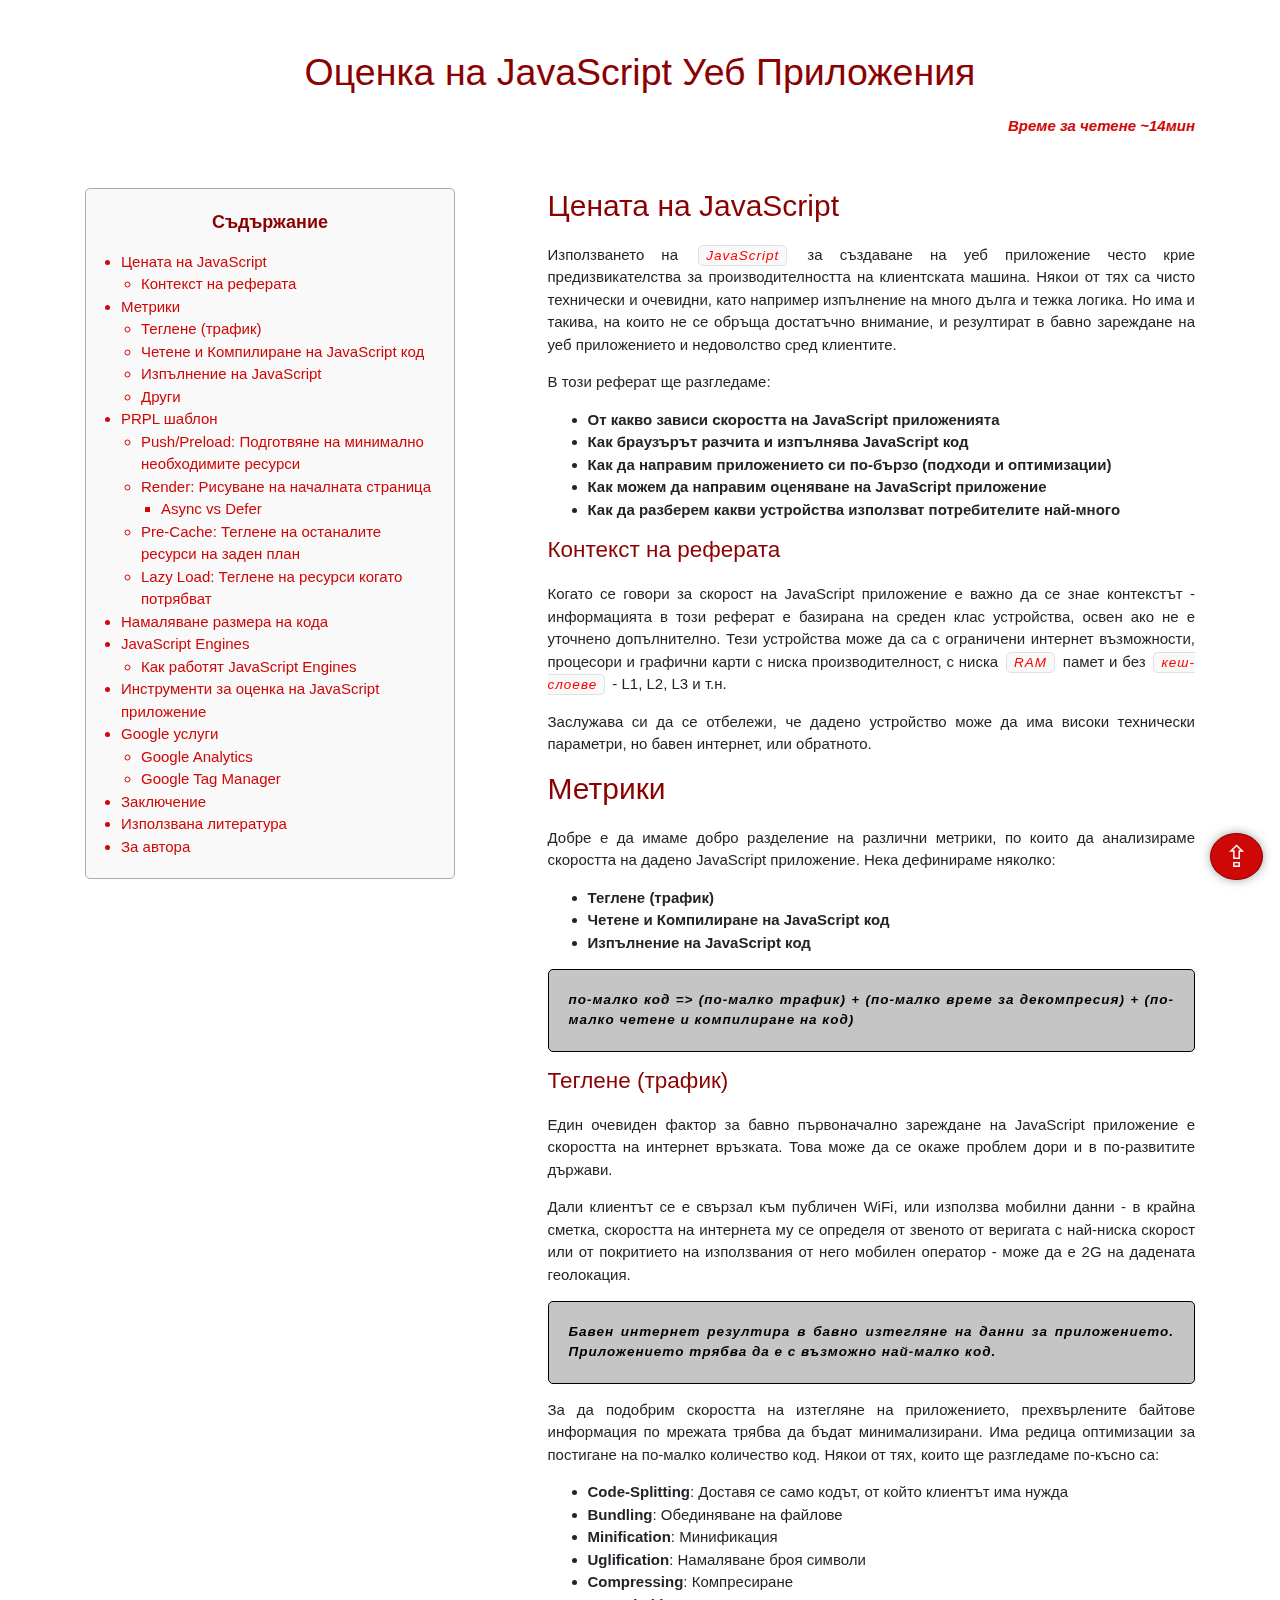
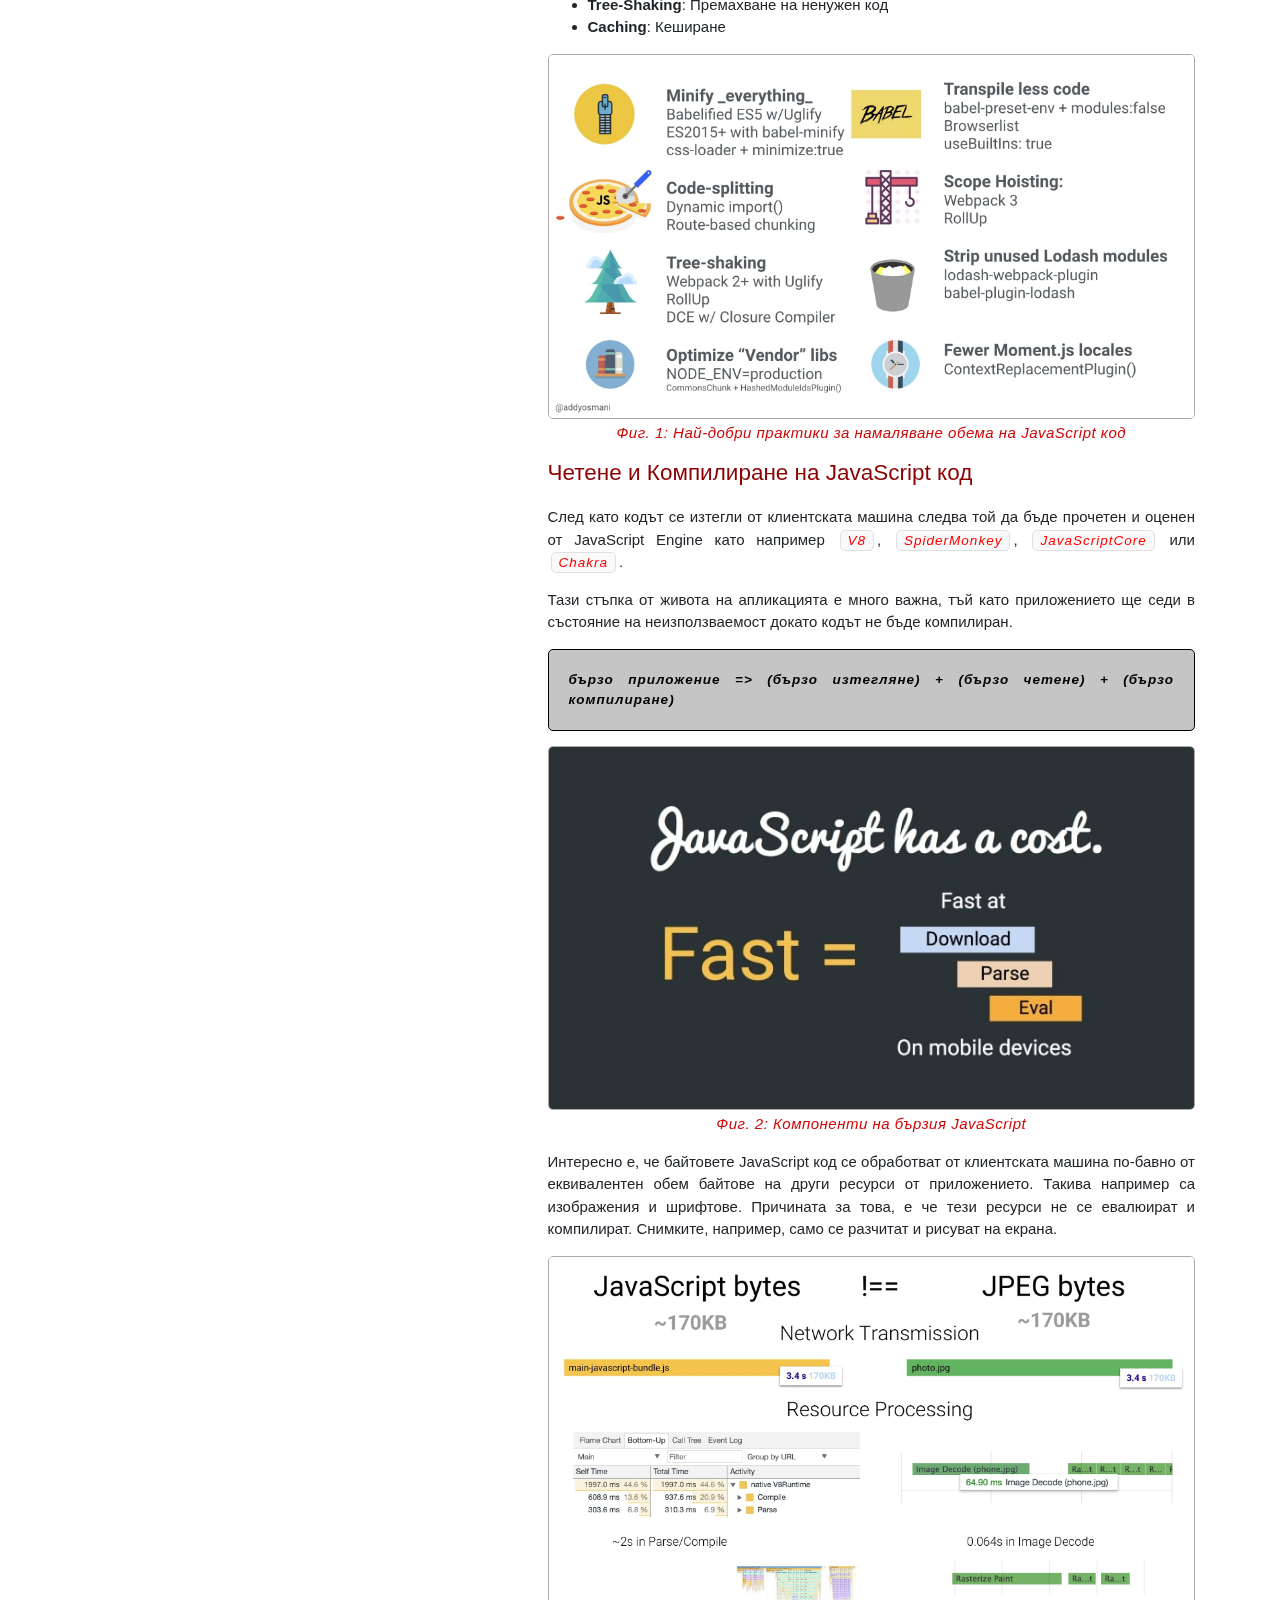
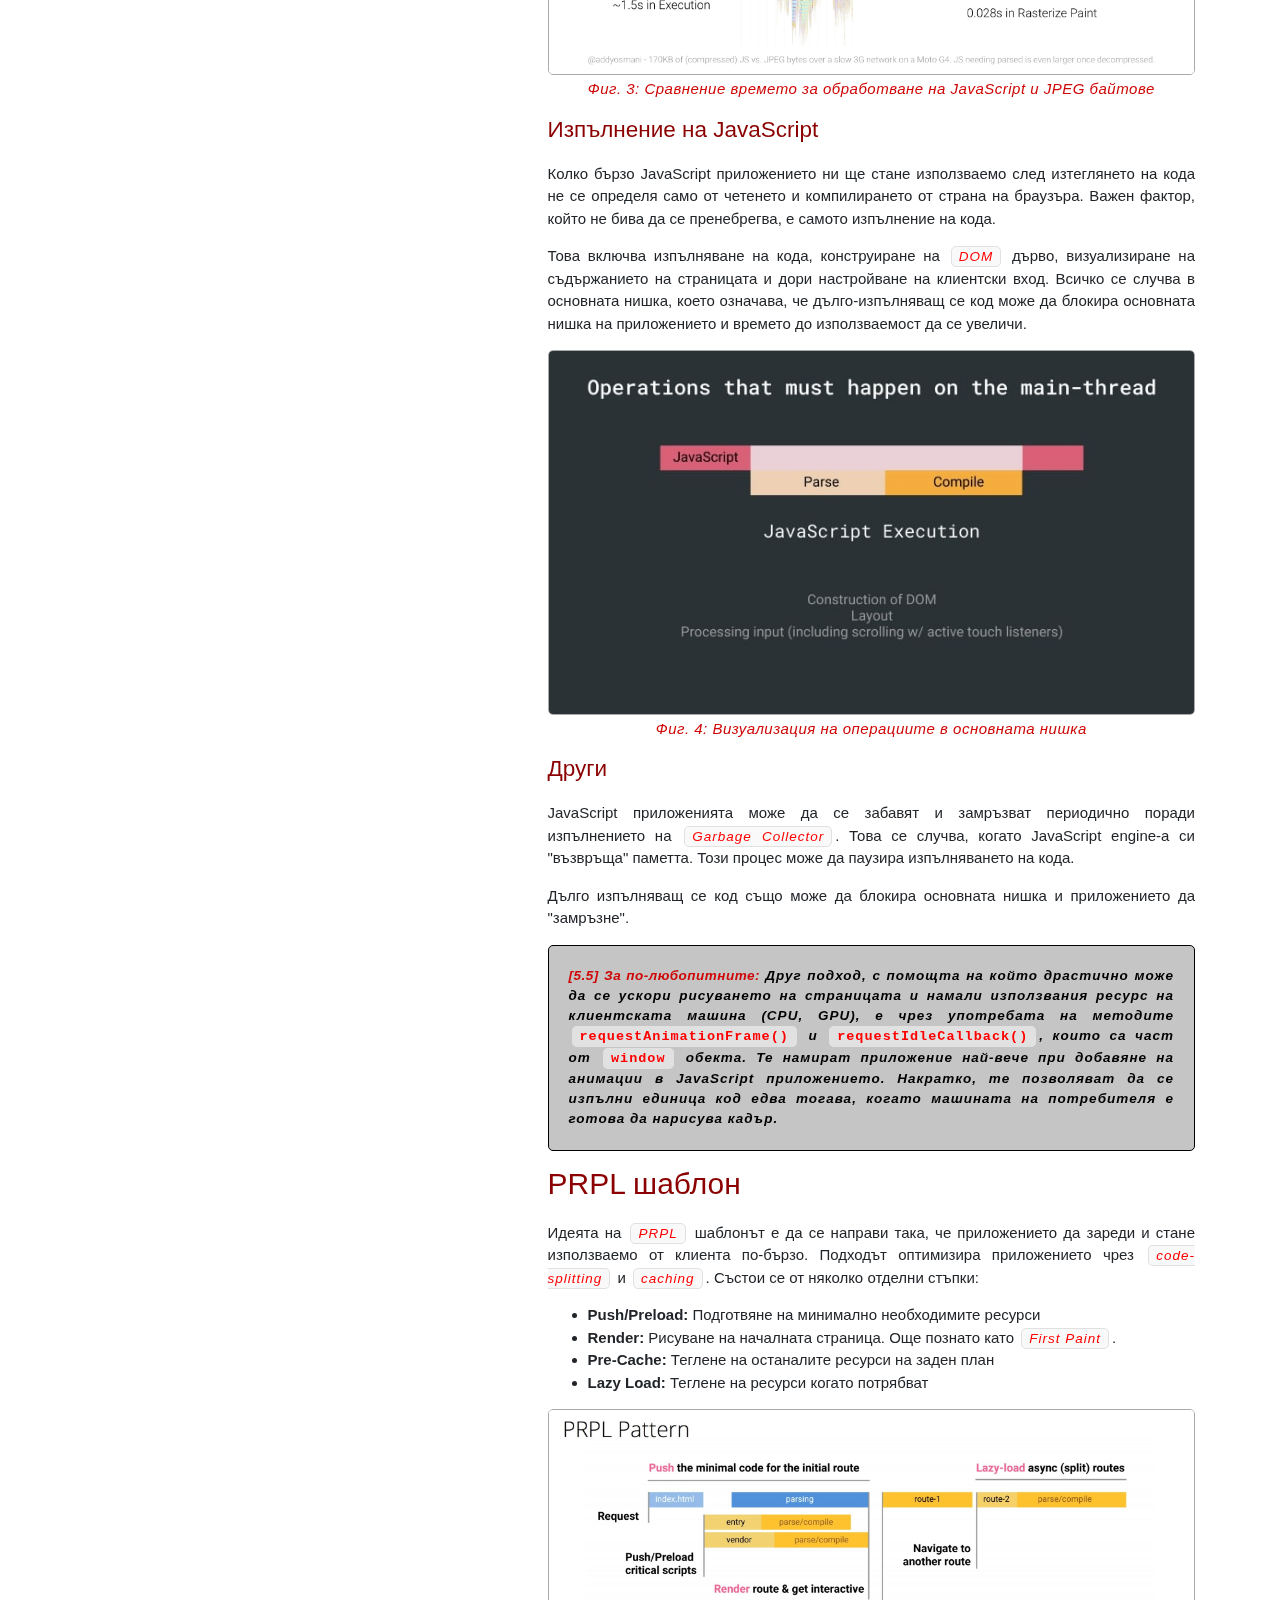
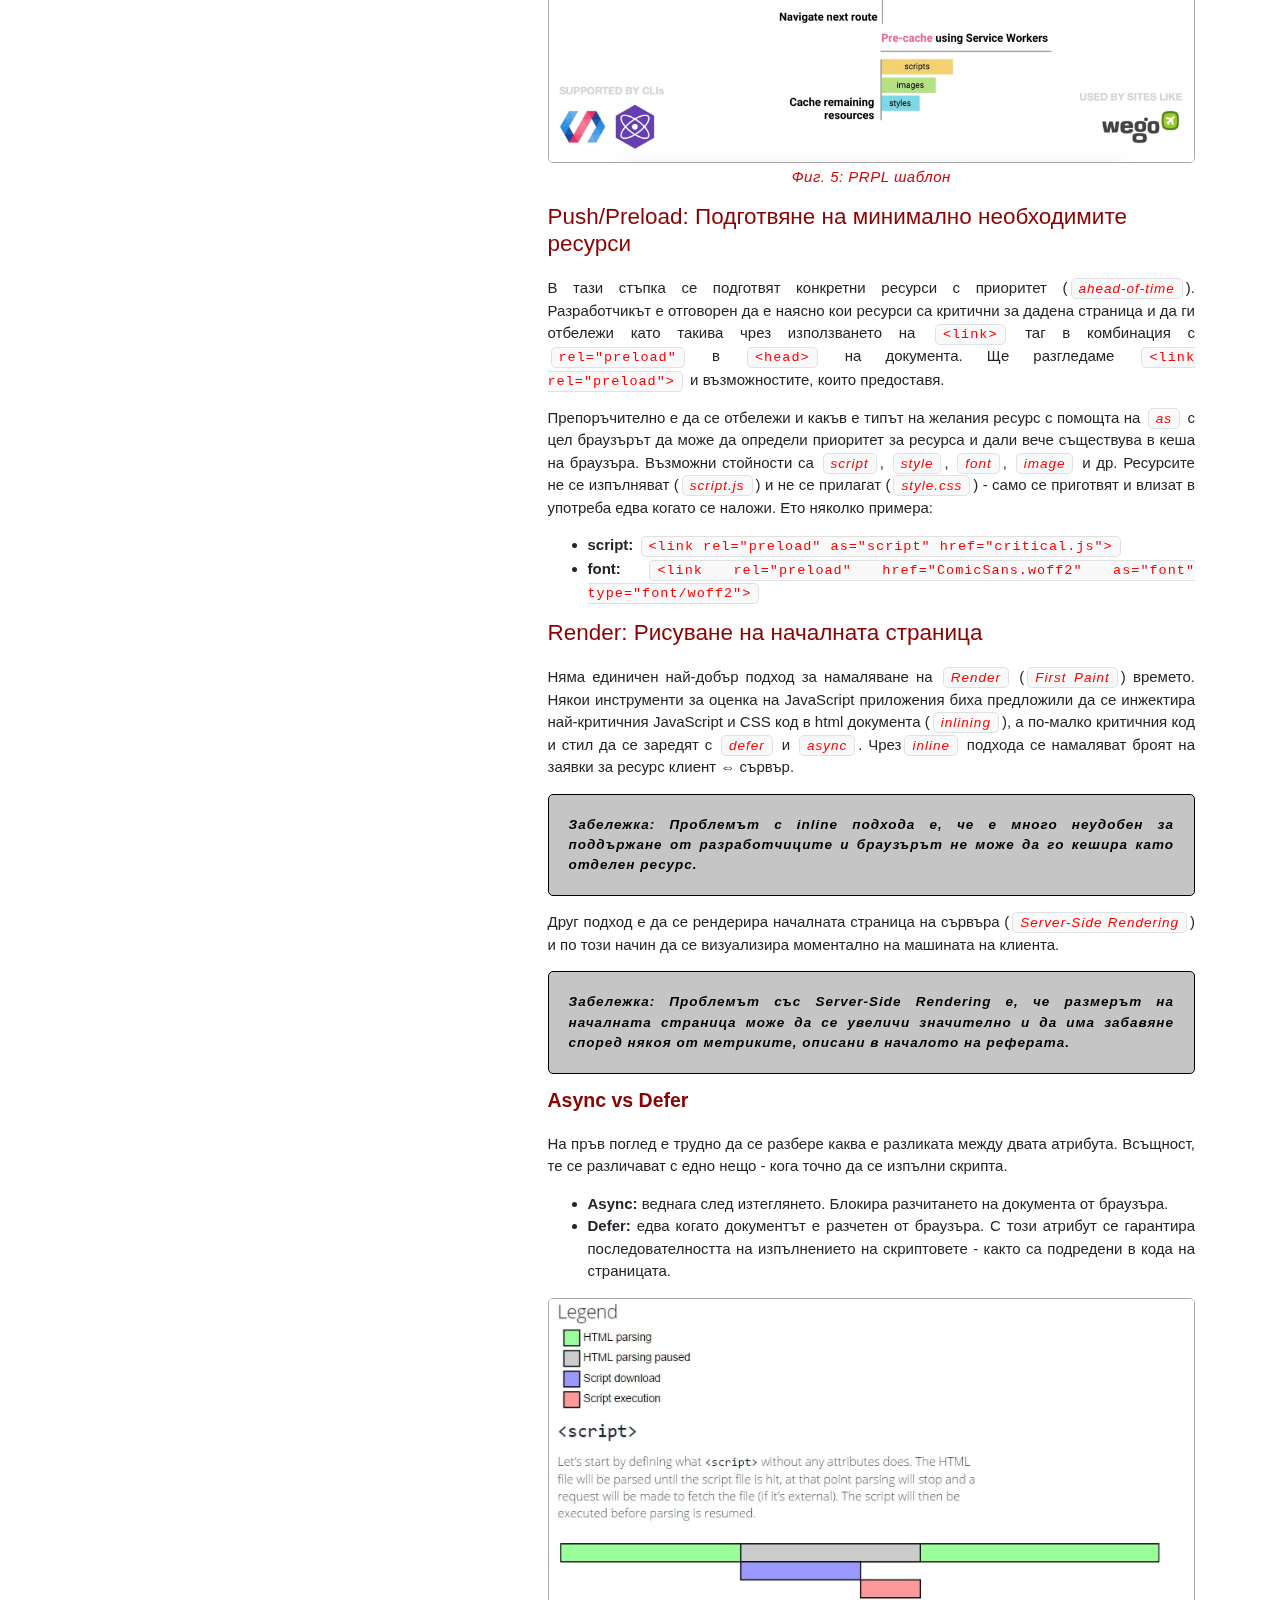
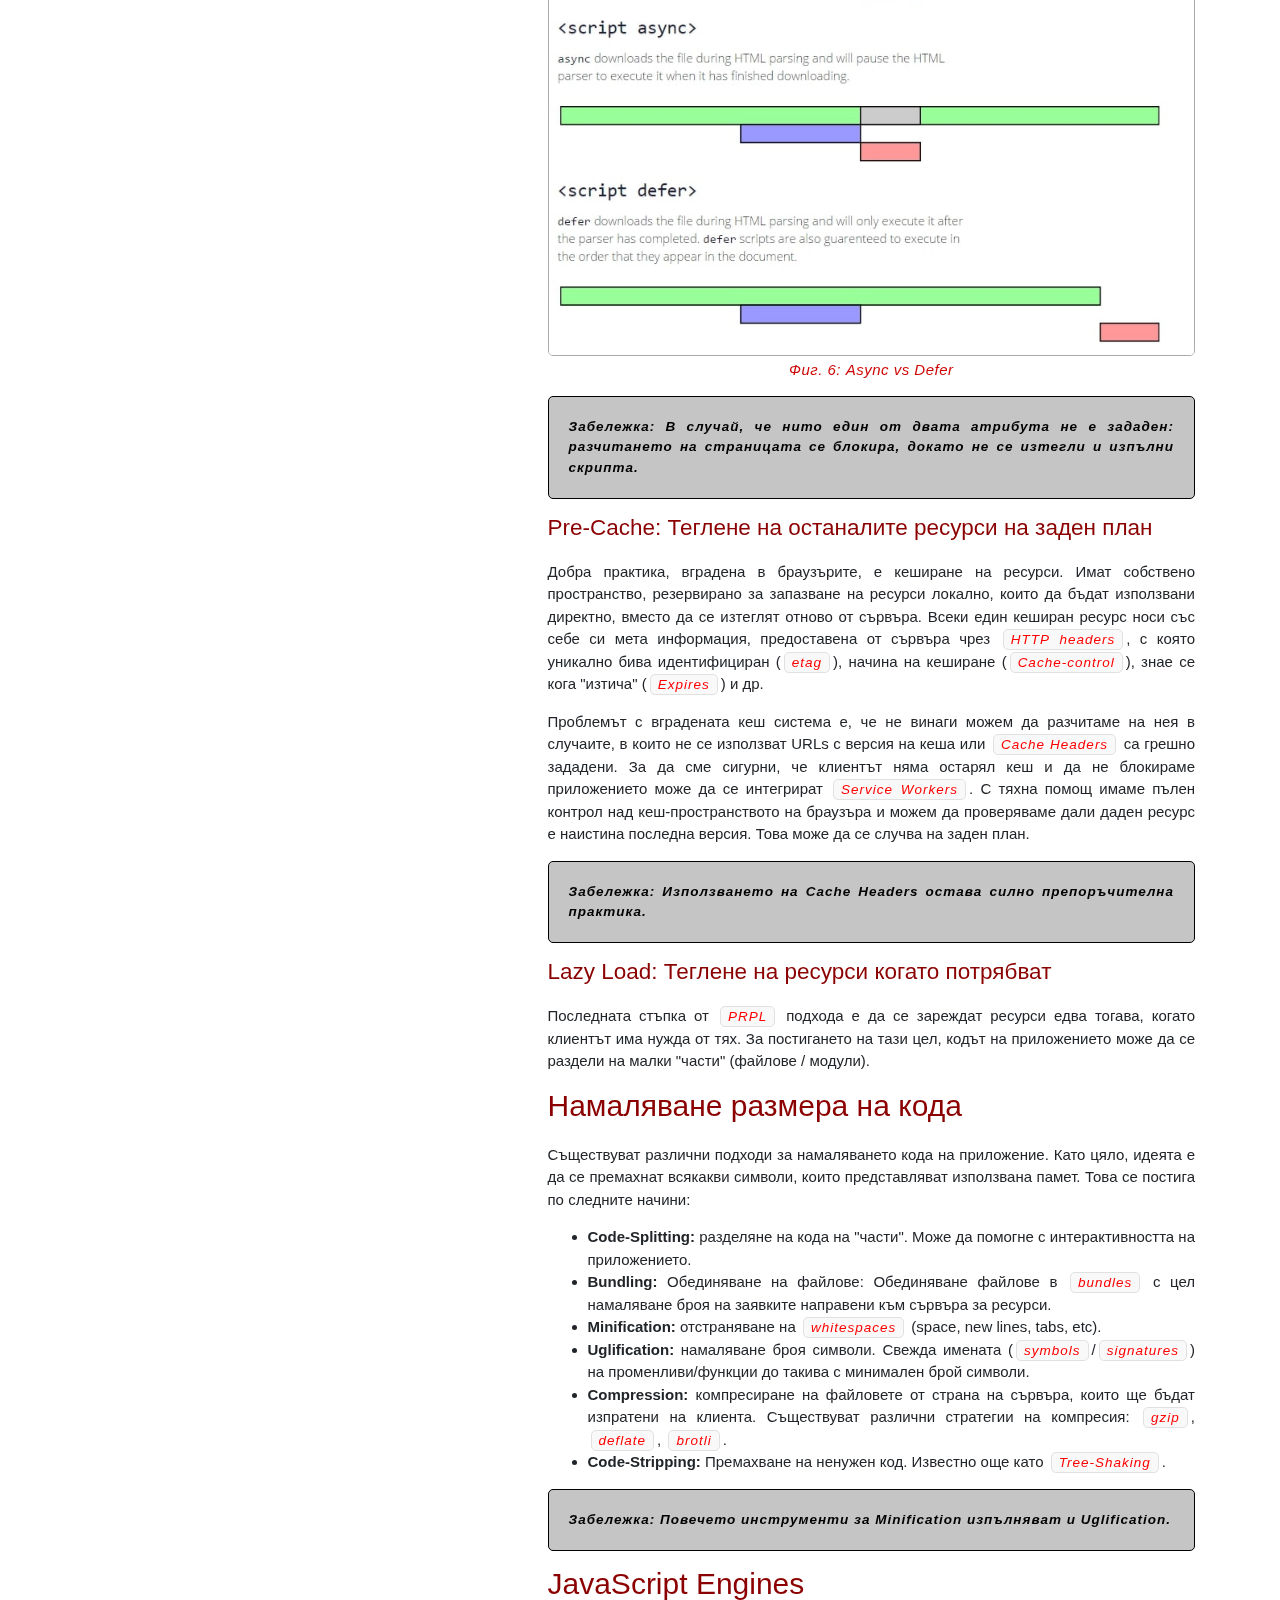
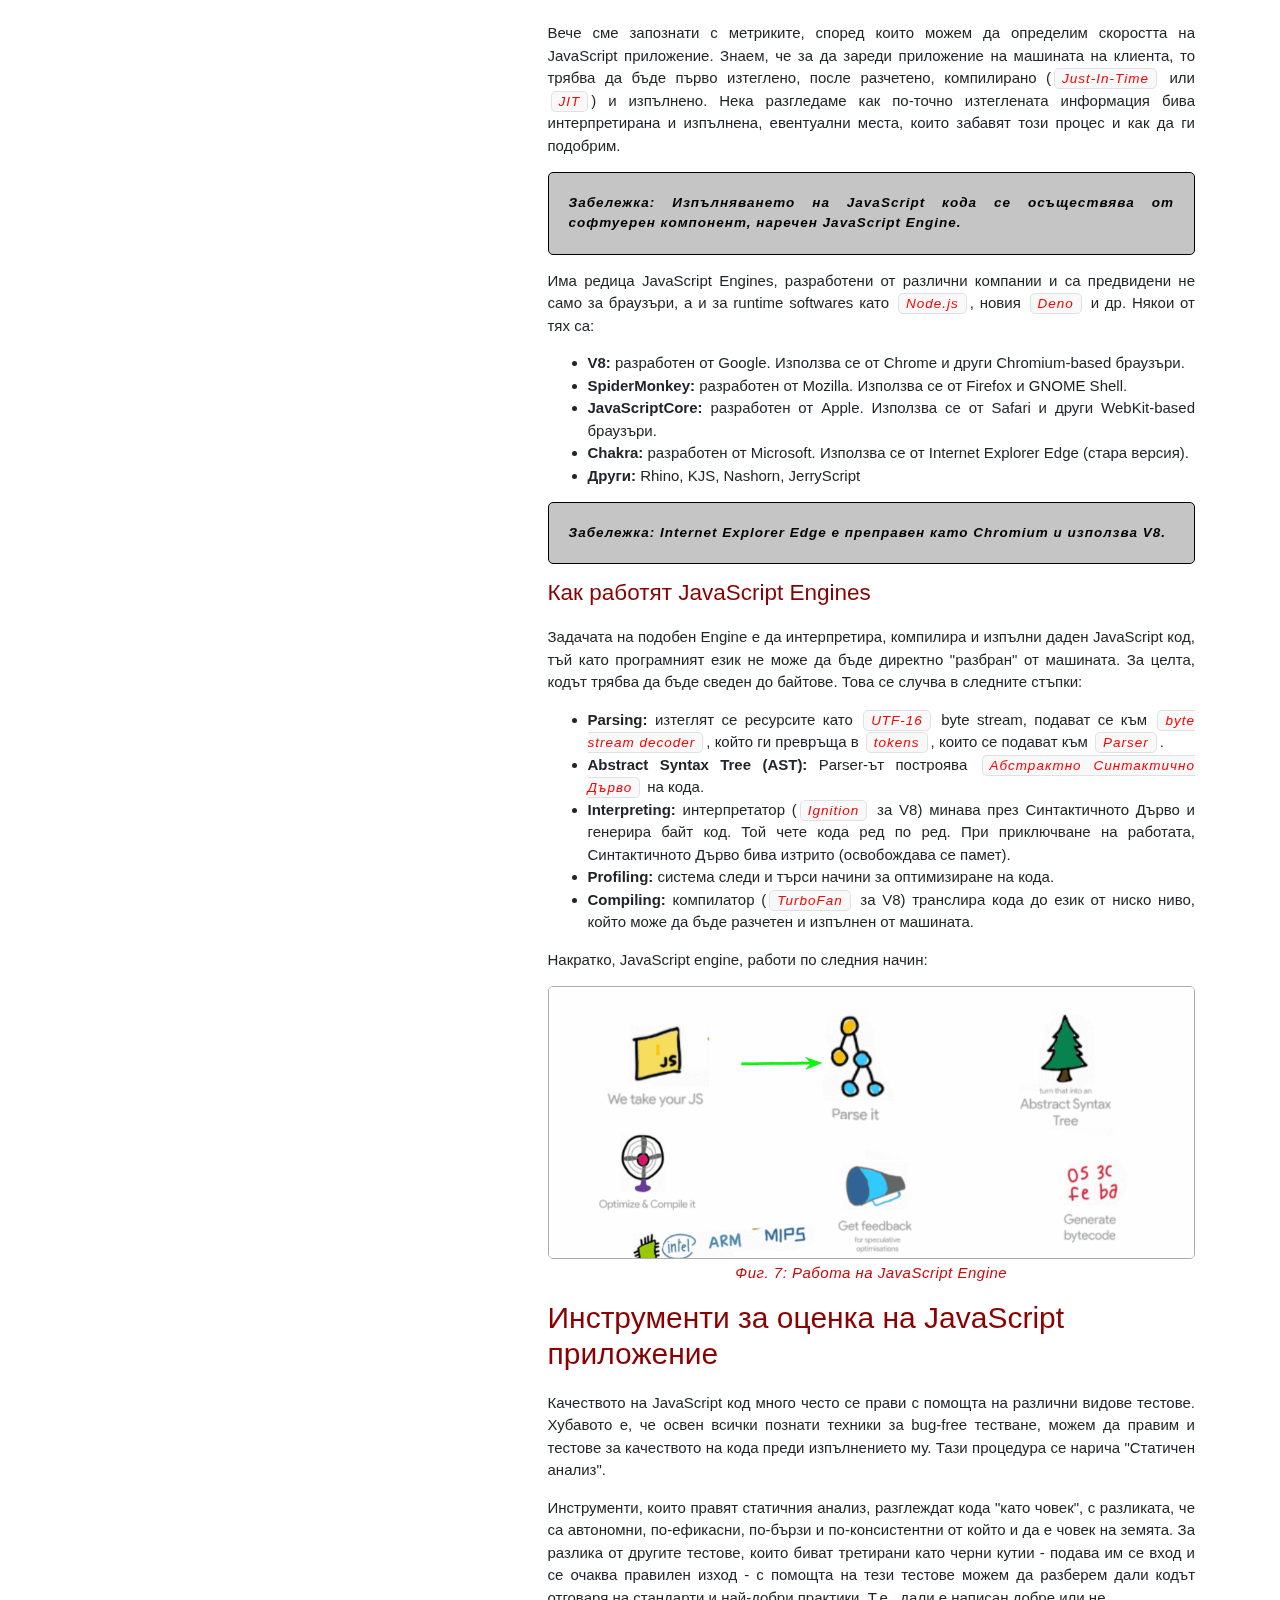
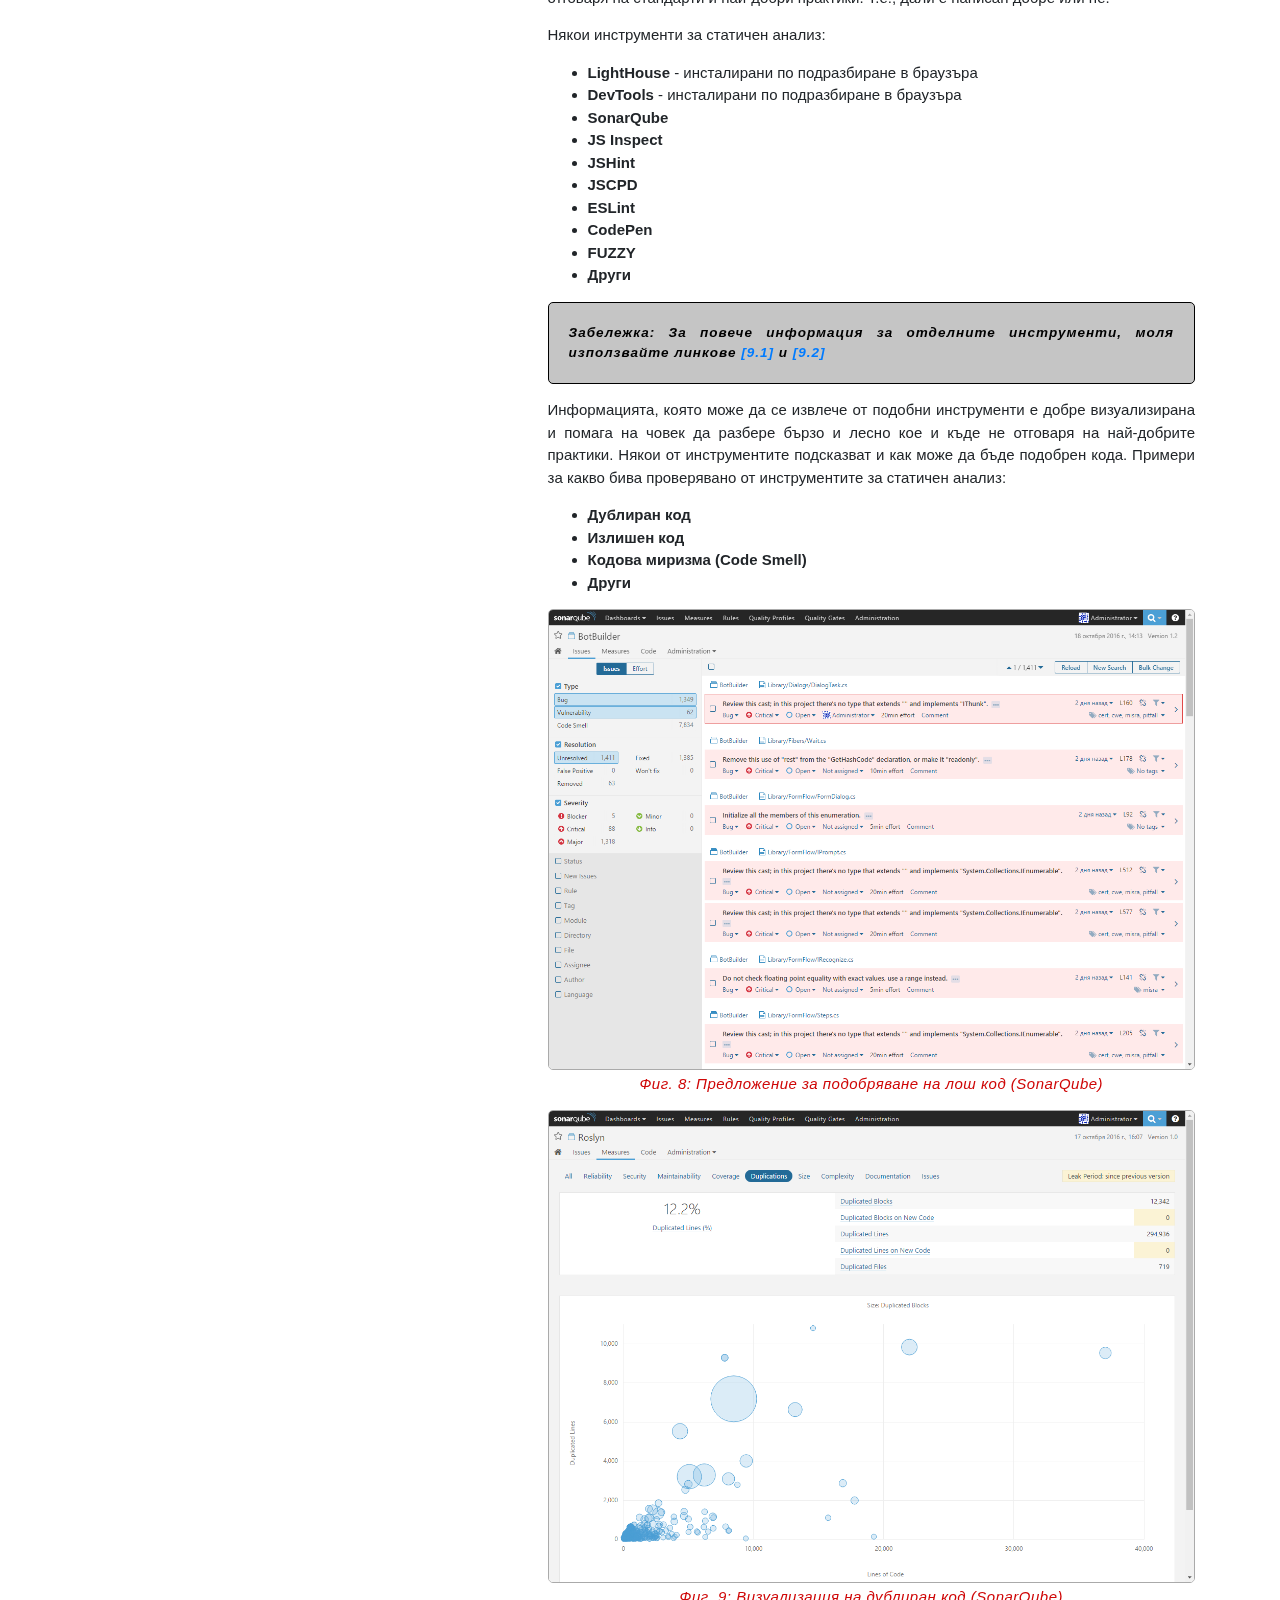
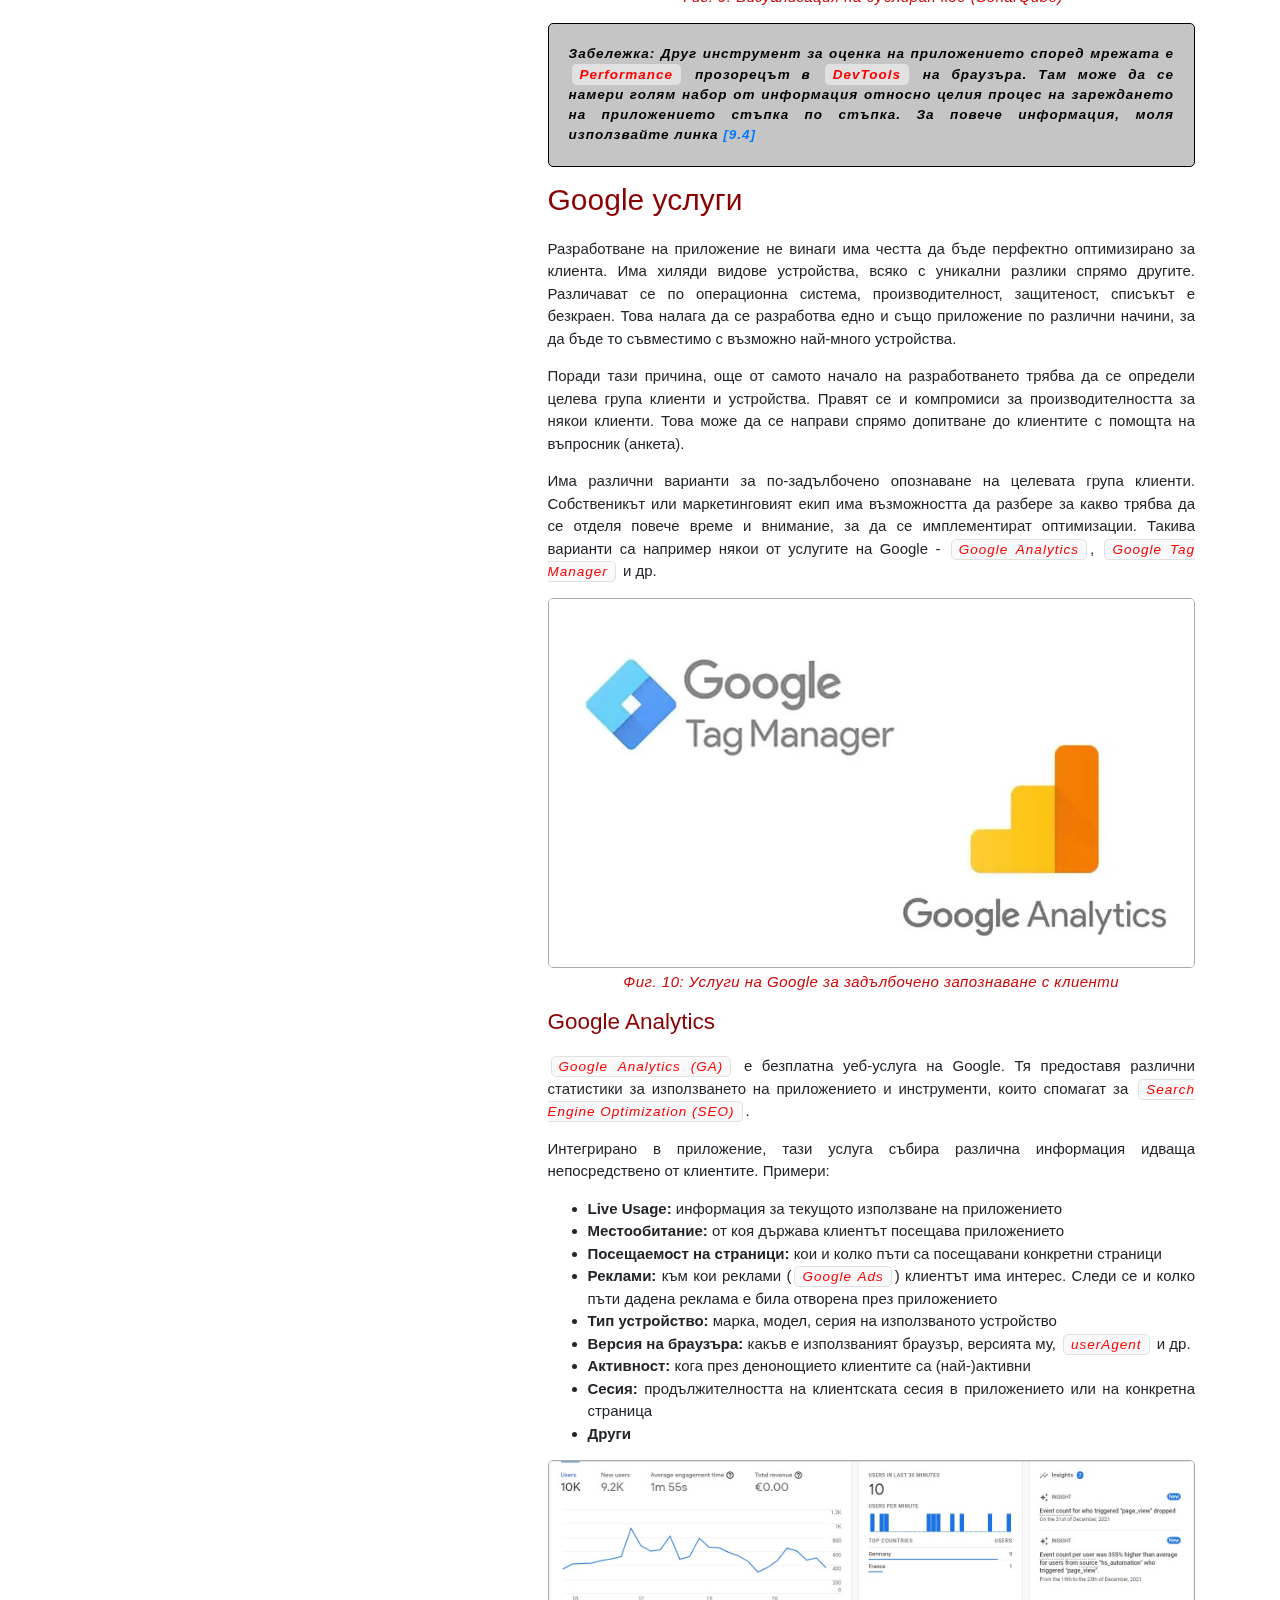
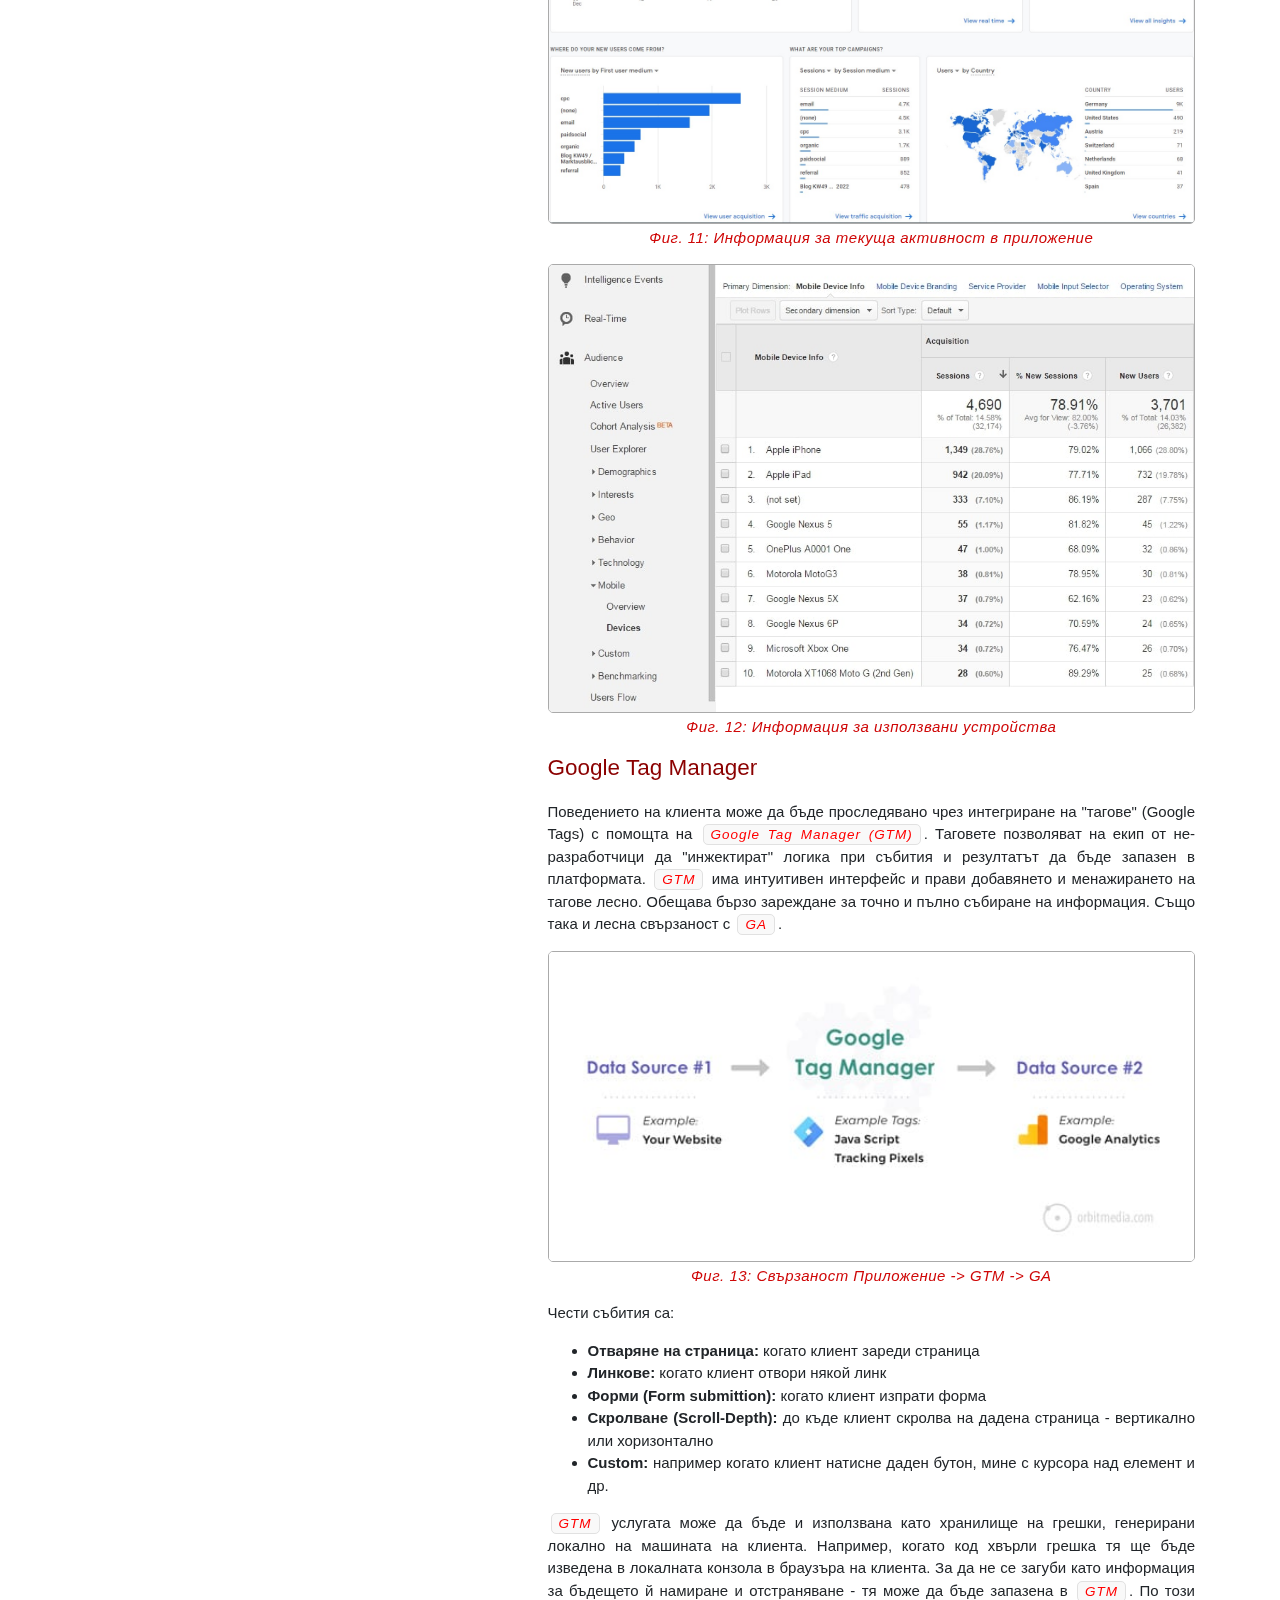
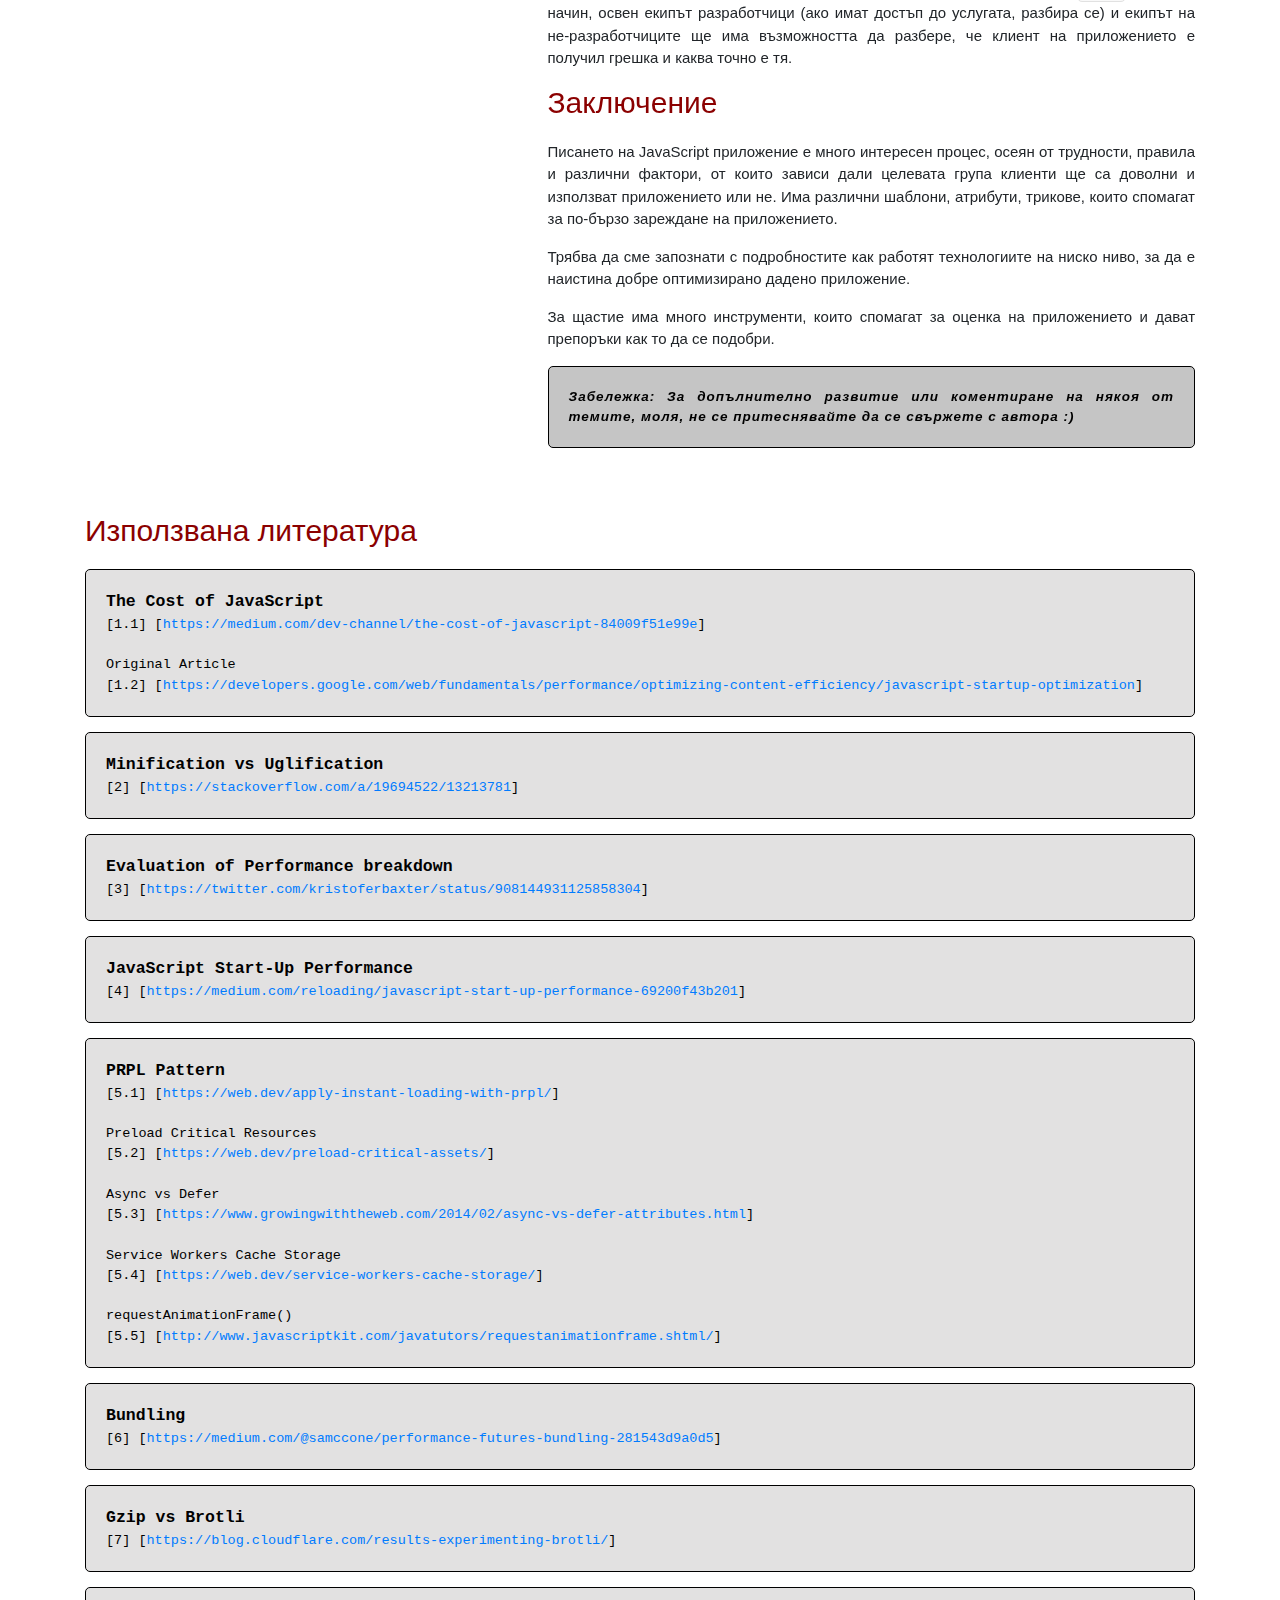
<file: index.html>
<!DOCTYPE html>

<html lang="bg">

<head>
    <title>Оценка на JavaScript</title>

    <meta charset="utf-8">
    <meta name="viewport" content="width=device-width, initial-scale=1">

    <link rel="shortcut icon" href="favicon.ico" type="image/x-icon">

    <link href="css/main.css" rel="stylesheet" />
    <link href="css/bootstrap.min.css" rel="stylesheet" />
</head>

<body>
    <div class="container clearfix">
        <header id="top" class="clearfix">
            <h1 class="center-text">Оценка на JavaScript Уеб Приложения</h1>

            <span id="average-reading-time">
                Време за четене ~14мин
            </span>
        </header>

        <div class="row">
            <aside class="table-of-contents col-lg-4 col-md-5 col-12">
                <p class="title">Съдържание</p>

                <ul class="list">
                    <li>
                        <a href="#cost-of-javascript">Цената на JavaScript</a>

                        <ul>
                            <li><a href="#document-context">Контекст на реферата</a></li>
                        </ul>
                    </li>
                    <li>
                        <a href="#javascript-metrics">Метрики</a>

                        <ul>
                            <li><a href="#download-traffic">Теглене (трафик)</a></li>
                            <li><a href="#parse-eval">Четене и Компилиране на JavaScript код</a></li>
                            <li><a href="#runtime-performance">Изпълнение на JavaScript</a></li>
                            <li><a href="#cost-of-javascript-other">Други</a></li>
                        </ul>
                    </li>
                    <li>
                        <a href="#prpl-pattern">PRPL шаблон</a>

                        <ul>
                            <li><a href="#push-preload">Push/Preload: Подготвяне на минимално необходимите ресурси</a>
                            </li>
                            <li>
                                <a href="#first-paint">Render: Рисуване на началната страница</a>

                                <ul>
                                    <li><a href="#async-vs-defer">Async vs Defer</a></li>
                                </ul>
                            </li>
                            <li><a href="#pre-cache">Pre-Cache: Теглене на останалите ресурси на заден план</a></li>
                            <li><a href="#lazy-load">Lazy Load: Теглене на ресурси когато потрябват</a></li>
                        </ul>
                    </li>
                    <li><a href="#optimizations">Намаляване размера на кода</a></li>
                    <li>
                        <a href="#javascript-engines">JavaScript Engines</a>

                        <ul>
                            <li><a href="#javascript-engine-work">Как работят JavaScript Engines</a></li>
                        </ul>
                    </li>
                    <li><a href="#tools-for-speed-test">Инструменти за оценка на JavaScript приложение</a></li>
                    <li>
                        <a href="#google-services">Google услуги</a>

                        <ul>
                            <li><a href="#google-analytics">Google Analytics</a></li>
                            <li><a href="#google-tag-manager">Google Tag Manager</a></li>

                        </ul>
                    </li>
                    <li><a href="#conclusion">Заключение</a></li>
                    <li><a href="#references">Използвана литература</a></li>
                    <li><a href="#author-data">За автора</a></li>
                </ul>
            </aside>

            <div class="main offset-md-1 col-lg-7 col-md-6 col-12">
                <article id="cost-of-javascript">
                    <section class="introduction">
                        <h2>Цената на JavaScript</h2>

                        <p>
                            Използването на <span class="emphasized">JavaScript</span> за създаване на уеб приложение
                            често крие предизвикателства
                            за производителността на клиентската машина. Някои от тях са чисто технически и очевидни,
                            като например изпълнение на много дълга и тежка логика. Но има и такива, на които не
                            се обръща достатъчно внимание, и резултират в бавно зареждане на уеб приложението и
                            недоволство сред клиентите.
                        </p>

                        <p>
                            В този реферат ще разгледаме:
                        </p>

                        <ul>
                            <li>
                                <span class="bold">
                                    От какво зависи скоростта на JavaScript приложенията
                                </span>
                            </li>
                            <li>
                                <span class="bold">
                                    Как браузърът разчита и изпълнява JavaScript код
                                </span>
                            </li>
                            <li>
                                <span class="bold">
                                    Как да направим приложението си по-бързо (подходи и оптимизации)
                                </span>
                            </li>
                            <li>
                                <span class="bold">
                                    Как можем да направим оценяване на JavaScript приложение
                                </span>
                            </li>
                            <li>
                                <span class="bold">
                                    Как да разберем какви устройства използват потребителите най-много
                                </span>
                            </li>
                        </ul>
                    </section>

                    <section id="document-context" class="content">
                        <h3>Контекст на реферата</h3>

                        <p>
                            Когато се говори за скорост на JavaScript приложение е важно да се знае контекстът -
                            информацията в този реферат е базирана на среден клас устройства, освен ако не е уточнено
                            допълнително. Тези устройства може да са с ограничени интернет възможности, процесори
                            и графични карти с ниска производителност, с ниска <span class="emphasized">RAM</span> памет
                            и без <span class="emphasized">кеш-слоеве</span> - L1, L2, L3 и т.н.
                        </p>

                        <p>
                            Заслужава си да се отбележи, че дадено устройство може да има високи технически параметри,
                            но бавен интернет, или обратното.
                        </p>
                    </section>
                </article>

                <article id="javascript-metrics">
                    <section class="introduction">
                        <h2>Метрики</h2>

                        <p>
                            Добре е да имаме добро разделение на различни метрики, по които да анализираме
                            скоростта на дадено JavaScript приложение. Нека дефинираме няколко:
                        </p>

                        <ul>
                            <li>
                                <span class="bold">
                                    Теглене (трафик)
                                </span>
                            </li>
                            <li>
                                <span class="bold">
                                    Четене и Компилиране на JavaScript код
                                </span>
                            </li>
                            <li>
                                <span class="bold">
                                    Изпълнение на JavaScript код
                                </span>
                            </li>
                        </ul>

                        <p class="info box">
                            по-малко код => (по-малко трафик) + (по-малко време за декомпресия) +
                            (по-малко четене и компилиране на код)
                        </p>
                    </section>

                    <section id="download-traffic" class="content">
                        <h3>Теглене (трафик)</h3>

                        <p>
                            Един очевиден фактор за бавно първоначално зареждане на JavaScript приложение
                            е скоростта на интернет връзката. Това може да се окаже проблем дори и в по-развитите
                            държави.
                        </p>

                        <p>
                            Дали клиентът се е свързал към публичен WiFi, или използва мобилни данни - в крайна сметка,
                            скоростта на интернета му се определя от звеното от веригата с най-ниска скорост или от
                            покритието на използвания от него мобилен оператор - може да е 2G на дадената геолокация.
                        </p>

                        <p class="info box">
                            Бавен интернет резултира в бавно изтегляне на данни за приложението.
                            Приложението трябва да е с възможно най-малко код.
                        </p>

                        <p>
                            За да подобрим скоростта на изтегляне на приложението, прехвърлените байтове
                            информация по мрежата трябва да бъдат минимализирани. Има редица оптимизации
                            за постигане на по-малко количество код. Някои от тях, които ще разгледаме по-късно са:
                        </p>

                        <ul>
                            <li>
                                <span>
                                    <b>Code-Splitting</b>: Доставя се само кодът, от който клиентът има нужда
                                </span>
                            </li>
                            <li>
                                <span>
                                    <b>Bundling</b>: Обединяване на файлове
                                </span>
                            </li>
                            <li>
                                <span>
                                    <b>Minification</b>: Минификация
                                </span>
                            </li>
                            <li>
                                <span>
                                    <b>Uglification</b>: Намаляване броя символи
                                </span>
                            </li>
                            <li>
                                <span>
                                    <b>Compressing</b>: Компресиране
                                </span>
                            </li>
                            <li>
                                <span>
                                    <b>Tree-Shaking</b>: Премахване на ненужен код
                                </span>
                            </li>
                            <li>
                                <span>
                                    <b>Caching</b>: Кеширане
                                </span>
                            </li>
                        </ul>

                        <figure>
                            <img src="images/optimizations.jpg" alt="Optimizations" title="The Cost of JavaScript">
                            <figcaption>
                                <a class="elegant"
                                    href="https://medium.com/dev-channel/the-cost-of-javascript-84009f51e99e"
                                    target="_blank">
                                    Фиг. 1: Най-добри практики за намаляване обема на JavaScript код
                                </a>
                            </figcaption>
                        </figure>
                    </section>

                    <section id="parse-eval" class="content">
                        <h3>Четене и Компилиране на JavaScript код</h3>

                        <p>
                            След като кодът се изтегли от клиентската машина следва той да бъде прочетен и оценен от
                            JavaScript Engine като например <span class="emphasized">V8</span>,
                            <span class="emphasized">SpiderMonkey</span>, <span class="emphasized">JavaScriptCore</span>
                            или <span class="emphasized">Chakra</span>.
                        </p>

                        <p>
                            Тази стъпка от живота на апликацията е много важна, тъй като приложението ще седи в
                            състояние на неизползваемост докато кодът не бъде компилиран.
                        </p>

                        <p class="info box">
                            бързо приложение => (бързо изтегляне) + (бързо четене) + (бързо компилиране)
                        </p>

                        <figure>
                            <img src="images/fast-javascript.jpg" alt="Fast JS" title="Fast JavaScript">
                            <figcaption>
                                <a class="elegant"
                                    href="https://medium.com/dev-channel/the-cost-of-javascript-84009f51e99e"
                                    target="_blank">
                                    Фиг. 2: Компоненти на бързия JavaScript
                                </a>
                            </figcaption>
                        </figure>

                        <p>
                            Интересно е, че байтовете JavaScript код се обработват от клиентската машина
                            по-бавно от еквивалентен обем байтове на други ресурси от приложението. Такива например са
                            изображения и шрифтове. Причината за това, е че тези ресурси не се евалюират и компилират.
                            Снимките, например, само се разчитат и рисуват на екрана.
                        </p>

                        <figure>
                            <img src="images/js-jpeg-bytes.jpg" alt="JS vs JPEG Bytes" title="JS vs JPEG bytes">
                            <figcaption>
                                <a class="elegant"
                                    href="https://medium.com/dev-channel/the-cost-of-javascript-84009f51e99e"
                                    target="_blank">
                                    Фиг. 3: Сравнение времето за обработване на JavaScript и JPEG байтове
                                </a>
                            </figcaption>
                        </figure>
                    </section>

                    <section id="runtime-performance" class="content">
                        <h3>Изпълнение на JavaScript</h3>

                        <p>
                            Колко бързо JavaScript приложението ни ще стане използваемо след изтеглянето на кода не се
                            определя само от четенето и компилирането от страна на браузъра. Важен фактор,
                            който не бива да се пренебрегва, е самото изпълнение на кода.
                        </p>

                        <p>
                            Това включва изпълняване на кода, конструиране на <span class="emphasized">DOM</span>
                            дърво, визуализиране на съдържанието на страницата и дори настройване на клиентски вход.
                            Всичко се случва в основната нишка, което означава, че дълго-изпълняващ се код може да
                            блокира основната нишка на приложението и времето до използваемост да се увеличи.
                        </p>

                        <figure>
                            <img src="images/operations-main-thread.jpg" alt="Operations on main thread"
                                title="Main Thread Work">
                            <figcaption>
                                <a class="elegant"
                                    href="https://medium.com/dev-channel/the-cost-of-javascript-84009f51e99e"
                                    target="_blank">
                                    Фиг. 4: Визуализация на операциите в основната нишка
                                </a>
                            </figcaption>
                        </figure>
                    </section>

                    <section id="cost-of-javascript-other" class="content">
                        <h3>Други</h3>

                        <p>
                            JavaScript приложенията може да се забавят и замръзват периодично поради изпълнението на
                            <span class="emphasized">Garbage Collector</span>. Това се случва, когато JavaScript
                            engine-a си "възвръща" паметта. Този процес може да паузира изпълняването на кода.
                        </p>

                        <p>
                            Дълго изпълняващ се код също може да блокира основната нишка и приложението да "замръзне".
                        </p>

                        <p class="info box">
                            <a class="elegant" title="Animations"
                                href="http://www.javascriptkit.com/javatutors/requestanimationframe.shtml/">
                                <b>[5.5] За по-любопитните:</b>
                            </a> Друг подход, с помощта на който драстично може да се ускори
                            рисуването на страницата и намали използвания ресурс на клиентската машина (CPU, GPU), е
                            чрез употребата на методите
                            <a href="https://developer.mozilla.org/en-US/docs/Web/API/window/requestAnimationFrame">
                                <span class="emphasized code">requestAnimationFrame()</span></a> и
                            <a href="https://developer.mozilla.org/en-US/docs/Web/API/Window/requestIdleCallback">
                                <span class="emphasized code">requestIdleCallback()</span></a>, които са част от
                            <span class="emphasized code">window</span> обекта. Те намират приложение най-вече при
                            добавяне на анимации в JavaScript приложението. Накратко, те позволяват да се изпълни
                            единица код едва тогава, когато машината на потребителя <b>е готова</b> да нарисува кадър.
                        </p>
                    </section>
                </article>

                <article id="prpl-pattern">
                    <section class="introduction">
                        <h2>PRPL шаблон</h2>

                        <p>
                            Идеята на <span class="emphasized">PRPL</span> шаблонът е да се направи така, че
                            приложението да зареди и стане използваемо от клиента по-бързо. Подходът оптимизира
                            приложението чрез <span class="emphasized">code-splitting</span> и
                            <span class="emphasized">caching</span>. Състои се от няколко отделни стъпки:
                        </p>

                        <ul>
                            <li>
                                <span>
                                    <b>Push/Preload:</b> Подготвяне на минимално необходимите ресурси
                                </span>
                            </li>
                            <li>
                                <span>
                                    <b>Render:</b> Рисуване на началната страница. Още познато като <span
                                        class="emphasized">First Paint</span>.
                                </span>
                            </li>
                            <li>
                                <span>
                                    <b>Pre-Cache:</b> Теглене на останалите ресурси на заден план
                                </span>
                            </li>
                            <li>
                                <span>
                                    <b>Lazy Load:</b> Теглене на ресурси когато потрябват
                                </span>
                            </li>
                        </ul>

                        <figure>
                            <img src="images/prpl-pattern.jpg" alt="PRPL Pattern" title="PRPL Pattern">
                            <figcaption>
                                <a class="elegant"
                                    href="https://developers.google.com/web/fundamentals/performance/optimizing-content-efficiency/javascript-startup-optimization#prpl"
                                    target="_blank">
                                    Фиг. 5: PRPL шаблон
                                </a>
                            </figcaption>
                        </figure>
                    </section>

                    <section id="push-preload" class="content">
                        <h3>Push/Preload: Подготвяне на минимално необходимите ресурси</h3>

                        <p>
                            В тази стъпка се подготвят конкретни ресурси с приоритет
                            (<span class="emphasized">ahead-of-time</span>). Разработчикът е отговорен
                            да е наясно кои ресурси са критични за дадена страница и да ги отбележи като такива чрез
                            използването на <span class="emphasized code">&lt;link&gt;</span> таг в комбинация с
                            <span class="emphasized code">rel="preload"</span> в
                            <span class="emphasized code">&lt;head&gt;</span> на документа. Ще разгледаме
                            <span class="emphasized code">&lt;link rel="preload"&gt;</span> и възможностите, които
                            предоставя.
                        </p>

                        <p>
                            Препоръчително е да се отбележи и какъв е типът на желания ресурс с помощта на
                            <span class="emphasized">as</span> с цел браузърът да може да определи приоритет
                            за ресурса и дали вече съществува в кеша на браузъра. Възможни стойности са
                            <span class="emphasized">script</span>, <span class="emphasized">style</span>,
                            <span class="emphasized">font</span>, <span class="emphasized">image</span> и др.
                            Ресурсите не се изпълняват (<span class="emphasized">script.js</span>) и не се прилагат
                            (<span class="emphasized">style.css</span>) - само се приготвят и влизат в употреба едва
                            когато се наложи. Ето няколко примера:
                        </p>

                        <ul>
                            <li>
                                <span>
                                    <b>script:</b> <span class="emphasized code">&lt;link rel="preload" as="script"
                                        href="critical.js"&gt;</span>
                                </span>
                            </li>
                            <li>
                                <span>
                                    <b>font:</b> <span class="emphasized code">&lt;link rel="preload"
                                        href="ComicSans.woff2" as="font" type="font/woff2"&gt;</span>
                                </span>
                            </li>
                        </ul>

                    </section>

                    <section id="first-paint" class="content">
                        <h3>Render: Рисуване на началната страница</h3>

                        <p>
                            Няма единичен най-добър подход за намаляване на <span class="emphasized">Render</span>
                            (<span class="emphasized">First Paint</span>) времето. Някои инструменти за оценка на
                            JavaScript приложения биха предложили да се инжектира най-критичния JavaScript и CSS код в
                            html документа (<span class="emphasized">inlining</span>), а по-малко критичния код и стил
                            да се заредят с <span class="emphasized">defer</span> и
                            <span class="emphasized">async</span>. Чрез<span class="emphasized">inline</span> подхода се
                            намаляват броят на заявки за ресурс клиент &#8660; сървър.
                        </p>

                        <p class="info box">
                            <b>Забележка:</b> Проблемът с inline подходa е, че е много неудобен за поддържане от
                            разработчиците и
                            браузърът не може да го кешира като отделен ресурс.
                        </p>

                        <p>
                            Друг подход е да се рендерира началната страница на сървъра
                            (<span class="emphasized">Server-Side Rendering</span>) и по този начин да се визуализира
                            моментално на машината на клиента.
                        </p>

                        <p class="info box">
                            <b>Забележка:</b> Проблемът със Server-Side Rendering е, че размерът на началната страница
                            може да се увеличи значително и да има забавяне според някоя от метриките,
                            описани в началото на реферата.
                        </p>

                        <section id="async-vs-defer" class="sub-content">
                            <h4>Async vs Defer</h4>

                            <p>
                                На пръв поглед е трудно да се разбере каква е разликата между двата атрибута. Всъщност,
                                те се различават с едно нещо - кога точно да се изпълни скрипта.
                            </p>

                            <ul>
                                <li>
                                    <span>
                                        <b>Async:</b> веднага след изтеглянето. Блокира разчитането на документа от
                                        браузъра.
                                    </span>
                                </li>
                                <li>
                                    <span>
                                        <b>Defer:</b> едва когато документът е разчетен от браузъра. С този атрибут се
                                        гарантира последователността
                                        на изпълнението на скриптовете - както са подредени в кода на страницата.
                                    </span>
                                </li>
                            </ul>

                            <figure>
                                <img src="images/async-vs-defer.jpg" alt="Async vs Defer" title="Async vs Defer">
                                <figcaption>
                                    <a class="elegant"
                                        href="https://www.growingwiththeweb.com/2014/02/async-vs-defer-attributes.html#legend"
                                        target="_blank">
                                        Фиг. 6: Async vs Defer
                                    </a>
                                </figcaption>
                            </figure>

                            <p class="info box">
                                <b>Забележка:</b> В случай, че нито един от двата атрибута не е зададен: разчитането на
                                страницата се блокира, докато не се изтегли и изпълни скрипта.
                            </p>
                        </section>
                    </section>

                    <section id="pre-cache" class="content">
                        <h3>Pre-Cache: Теглене на останалите ресурси на заден план</h3>

                        <p>
                            Добра практика, вградена в браузърите, е кеширане на ресурси. Имат собствено пространство,
                            резервирано за запазване на ресурси локално, които да бъдат използвани директно, вместо
                            да се изтеглят отново от сървъра. Всеки един кеширан ресурс носи със себе си мета
                            информация, предоставена от сървъра чрез <span class="emphasized">HTTP headers</span>, с
                            която
                            уникално бива идентифициран (<span class="emphasized">etag</span>), начина на кеширане
                            (<span class="emphasized">Cache-control</span>), знае се кога "изтича"
                            (<span class="emphasized">Expires</span>) и др.
                        </p>

                        <p>
                            Проблемът с вградената кеш система e, че не винаги можем да разчитаме на нея в случаите, в
                            които не се използват URLs с версия на кеша или <span class="emphasized">Cache
                                Headers</span>
                            са грешно зададени. За да сме сигурни, че клиентът няма остарял кеш и да не блокираме
                            приложението може да се интегрират <span class="emphasized">Service Workers</span>. С
                            тяхна помощ имаме пълен контрол над кеш-пространството на браузъра и можем да проверяваме
                            дали даден ресурс е наистина последна версия. Това може да се случва на заден план.
                        </p>

                        <p class="info box">
                            <b>Забележка:</b> Използването на Cache Headers остава силно препоръчителна практика.
                        </p>
                    </section>

                    <section id="lazy-load" class="content">
                        <h3>Lazy Load: Теглене на ресурси когато потрябват</h3>

                        <p>
                            Последната стъпка от <span class="emphasized">PRPL</span> подхода е да се зареждат ресурси
                            едва тогава, когато клиентът има нужда от тях. За постигането на тази цел, кодът на
                            приложението
                            може да се раздели на малки "части" (файлове / модули).
                        </p>
                    </section>
                </article>

                <article id="optimizations">
                    <section class="introduction">
                        <h2>Намаляване размера на кода</h2>

                        <p>
                            Съществуват различни подходи за намаляването кода на приложение.
                            Като цяло, идеята е да се премахнат всякакви символи, които представляват
                            използвана памет. Това се постига по следните начини:
                        </p>

                        <ul>
                            <li>
                                <span>
                                    <b>Code-Splitting:</b> разделяне на кода на "части". Може да помогне с
                                    интерактивността на приложението.
                                </span>
                            </li>
                            <li>
                                <span>
                                    <b>Bundling:</b> Обединяване на файлове: Обединяване файлове в
                                    <span class="emphasized">bundles</span> с цел намаляване броя на заявките направени
                                    към сървъра за ресурси.
                                </span>
                            </li>
                            <li>
                                <span>
                                    <b>Minification:</b> отстраняване на <span class="emphasized">whitespaces</span>
                                    (space, new lines, tabs, etc).
                                </span>
                            </li>
                            <li>
                                <span>
                                    <b>Uglification:</b> намаляване броя символи. Свежда имената
                                    (<span class="emphasized">symbols</span>/<span class="emphasized">signatures</span>)
                                    на променливи/функции до такива с минимален брой символи.
                                </span>
                            </li>
                            <li>
                                <span>
                                    <b>Compression:</b> компресиране на файловете от страна на сървъра, които ще бъдат
                                    изпратени на клиента. Съществуват различни стратегии на компресия:
                                    <span class="emphasized">gzip</span>, <span class="emphasized">deflate</span>,
                                    <span class="emphasized">brotli</span>.
                                </span>
                            </li>
                            <li>
                                <span>
                                    <b>Code-Stripping:</b> Премахване на ненужен код. Известно още като
                                    <span class="emphasized">Tree-Shaking</span>.
                                </span>
                            </li>
                        </ul>

                        <p class="info box">
                            <b>Забележка:</b> Повечето инструменти за Minification изпълняват и Uglification.
                        </p>
                    </section>
                </article>

                <article id="javascript-engines">
                    <section class="introduction">
                        <h2>JavaScript Engines</h2>

                        <p>
                            Вече сме запознати с метриките, според които можем да определим скоростта на JavaScript
                            приложение. Знаем, че за да зареди приложение на машината на клиента, то трябва да бъде
                            първо изтеглено, после разчетено, компилирано
                            (<span class="emphasized">Just-In-Time</span> или <span class="emphasized">JIT</span>) и
                            изпълнено. Нека разгледаме как по-точно изтеглената информация бива интерпретирана и
                            изпълнена, евентуални места, които забавят този процес и как да ги подобрим.
                        </p>

                        <p class="info box">
                            <b>Забележка:</b> Изпълняването на JavaScript кода се осъществява от софтуерен компонент,
                            наречен JavaScript
                            Engine.
                        </p>

                        <p>
                            Има редица JavaScript Engines, разработени от различни компании и са предвидени не само за
                            браузъри, а и за runtime softwares като <span class="emphasized">Node.js</span>, новия
                            <span class="emphasized">Deno</span> и др. Някои от тях са:
                        </p>

                        <ul>
                            <li>
                                <span>
                                    <b>V8:</b> разработен от Google. Използва се от Chrome и други Chromium-based
                                    браузъри.
                                </span>
                            </li>
                            <li>
                                <span>
                                    <b>SpiderMonkey:</b> разработен от Mozilla. Използва се от Firefox и GNOME Shell.
                                </span>
                            </li>
                            <li>
                                <span>
                                    <b>JavaScriptCore:</b> разработен от Apple. Използва се от Safari и други
                                    WebKit-based
                                    браузъри.
                                </span>
                            </li>
                            <li>
                                <span>
                                    <b>Chakra:</b> разработен от Microsoft. Използва се от Internet Explorer Edge (стара
                                    версия).
                                </span>
                            </li>
                            <li>
                                <span>
                                    <b>Други:</b> Rhino, KJS, Nashorn, JerryScript
                                </span>
                            </li>
                        </ul>

                        <p class="info box">
                            <b>Забележка:</b> Internet Explorer Edge е преправен като Chromium и използва V8.
                        </p>
                    </section>

                    <section id="javascript-engine-work" class="content">
                        <h3>Как работят JavaScript Engines</h3>

                        <p>
                            Задачата на подобен Engine е да интерпретира, компилира и изпълни даден JavaScript код,
                            тъй като програмният език не може да бъде директно "разбран" от машината. За целта,
                            кодът трябва да бъде сведен до байтове. Това се случва в следните стъпки:
                        </p>

                        <ul>
                            <li>
                                <span>
                                    <b>Parsing:</b> изтеглят се ресурсите като <span class="emphasized">UTF-16</span>
                                    byte stream, подават се към <span class="emphasized">byte stream decoder</span>,
                                    който ги превръща в <span class="emphasized">tokens</span>, които се подават към
                                    <span class="emphasized">Parser</span>.
                                </span>
                            </li>
                            <li>
                                <span>
                                    <b>Abstract Syntax Tree (AST):</b> Parser-ът построява
                                    <span class="emphasized">Абстрактно Синтактично Дърво</span> на кода.
                                </span>
                            </li>
                            <li>
                                <span>
                                    <b>Interpreting:</b> интерпретатор (<span class="emphasized">Ignition</span> за V8)
                                    минава през Синтактичното Дърво и генерира байт код. Той чете кода ред
                                    по ред. При приключване на работата, Синтактичното Дърво бива изтрито (освобождава
                                    се памет).
                                </span>
                            </li>
                            <li>
                                <span>
                                    <b>Profiling:</b> система следи и търси начини за оптимизиране на кода.
                                </span>
                            </li>
                            <li>
                                <span>
                                    <b>Compiling:</b> компилатор (<span class="emphasized">TurboFan</span> за V8)
                                    транслира кода до език от ниско ниво, който може да бъде разчетен и изпълнен от
                                    машината.
                                </span>
                            </li>
                        </ul>

                        <p>
                            Накратко, JavaScript engine, работи по следния начин:
                        </p>

                        <figure>
                            <img src="images/javascript-engine-v8.gif" alt="V8 Engine" title="V8 JS Engine">
                            <figcaption>
                                <a class="elegant"
                                    href="https://dev.to/edisonpappi/how-javascript-engines-chrome-v8-works-50if"
                                    target="_blank">
                                    Фиг. 7: Работа на JavaScript Engine
                                </a>
                            </figcaption>
                        </figure>
                    </section>
                </article>

                <article id="tools-for-speed-test">
                    <section class="introduction">
                        <h2>Инструменти за оценка на JavaScript приложение</h2>

                        <p>
                            Качеството на JavaScript код много често се прави с помощта на различни видове тестове.
                            Хубавото е, че освен всички познати техники за bug-free тестване, можем да правим и тестове
                            за качеството на кода преди изпълнението му. Тази процедура се нарича "Статичен анализ".
                        </p>

                        <p>
                            Инструменти, които правят статичния анализ, разглеждат кода "като човек", с разликата, че са
                            автономни, по-ефикасни, по-бързи и по-консистентни от който и да е човек на земята. За
                            разлика от другите тестове, които биват третирани като черни кутии - подава им се вход и се
                            очаква правилен изход - с помощта на тези тестове можем да разберем дали кодът отговаря на
                            стандарти и най-добри практики. Т.е., дали е написан добре или не.
                        </p>

                        <p>
                            Някои инструменти за статичен анализ:
                        </p>

                        <ul>
                            <li>
                                <span>
                                    <b>LightHouse</b> - инсталирани по подразбиране в браузъра
                                </span>
                            </li>
                            <li>
                                <span>
                                    <b>DevTools</b> - инсталирани по подразбиране в браузъра
                                </span>
                            </li>
                            <li>
                                <span class="bold">
                                    SonarQube
                                </span>
                            </li>
                            <li>
                                <span class="bold">
                                    JS Inspect
                                </span>
                            </li>
                            <li>
                                <span class="bold">
                                    JSHint
                                </span>
                            </li>
                            <li>
                                <span class="bold">
                                    JSCPD
                                </span>
                            </li>
                            <li>
                                <span class="bold">
                                    ESLint
                                </span>
                            </li>
                            <li>
                                <span class="bold">
                                    CodePen
                                </span>
                            </li>
                            <li>
                                <span class="bold">
                                    FUZZY
                                </span>
                            </li>
                            <li>
                                <span class="bold">
                                    Други
                                </span>
                            </li>
                        </ul>

                        <p class="info box">
                            <b>Забележка:</b> За повече информация за отделните инструменти, моля използвайте
                            линкове
                            <a target="_blank" href="https://deepsource.io/blog/static-analysis-javascript/">[9.1]</a>
                            и <a target="_blank"
                                href="https://www.softwaretestingmagazine.com/tools/open-source-javascript-code-analysis/">[9.2]</a>
                        </p>

                        <p>
                            Информацията, която може да се извлече от подобни инструменти е добре визуализирана и помага
                            на човек да разбере бързо и лесно кое и къде не отговаря на най-добрите практики. Някои от
                            инструментите подсказват и как може да бъде подобрен кода. Примери за какво бива проверявано
                            от инструментите за статичен анализ:
                        </p>

                        <ul>
                            <li>
                                <span class="bold">
                                    Дублиран код
                                </span>
                            </li>
                            <li>
                                <span class="bold">
                                    Излишен код
                                </span>
                            </li>
                            <li>
                                <span class="bold">
                                    Кодова миризма (Code Smell)
                                </span>
                            </li>
                            <li>
                                <span class="bold">
                                    Други
                                </span>
                            </li>
                        </ul>

                        <figure>
                            <img src="images/static-analysis-examples.jpg" alt="static-analysis-examples"
                                title="Примери от статичен анализ">
                            <figcaption>
                                <a class="elegant"
                                    href="https://sudonull.com/post/76091-We-control-the-quality-of-the-code-using-the-SonarQube-platform"
                                    target="_blank">
                                    Фиг. 8: Предложение за подобряване на лош код (SonarQube)
                                </a>
                            </figcaption>
                        </figure>

                        <figure>
                            <img src="images/static-analysis-examples-2.jpg" alt="static-analysis-examples-2"
                                title="Примери от статичен анализ">
                            <figcaption>
                                <a class="elegant"
                                    href="https://www.froztech.com/google-analytics-vs-google-tag-manager/"
                                    target="_blank">
                                    Фиг. 9: Визуализация на дублиран код (SonarQube)
                                </a>
                            </figcaption>
                        </figure>

                        <p class="info box">
                            <b>Забележка:</b> Друг инструмент за оценка на приложението според мрежата е
                            <span class="emphasized">Performance</span> прозорецът в
                            <span class="emphasized">DevTools</span> на браузъра. Там може да се намери
                            голям набор от информация относно целия процес на зареждането на приложението
                            стъпка по стъпка. За повече информация, моля използвайте линка
                            <a target="_blank"
                                href="https://developer.chrome.com/docs/devtools/evaluate-performance/">[9.4]</a>
                        </p>
                    </section>
                </article>

                <article id="google-services">
                    <section class="introduction">
                        <h2>Google услуги</h2>

                        <p>
                            Разработване на приложение не винаги има честта да бъде перфектно оптимизирано за клиента.
                            Има хиляди видове устройства, всяко с уникални разлики спрямо другите. Различават се по
                            операционна система, производителност, защитеност, списъкът е безкраен. Това налага да се
                            разработва едно и също приложение по различни начини, за да бъде то съвместимо с възможно
                            най-много устройства.
                        </p>

                        <p>
                            Поради тази причина, още от самото начало на разработването трябва да се определи целева
                            група клиенти и устройства. Правят се и компромиси за производителността за някои клиенти.
                            Това
                            може да се направи спрямо допитване до клиентите с помощта на въпросник (анкета).
                        </p>

                        <p>
                            Има различни варианти за по-задълбочено опознаване на целевата група клиенти.
                            Собственикът или маркетинговият екип има възможността да разбере за какво трябва да се
                            отделя повече време и внимание, за да се имплементират оптимизации. Такива варианти са
                            например някои от услугите на Google - <span class="emphasized">Google Analytics</span>,
                            <span class="emphasized">Google Tag Manager</span> и др.
                        </p>

                        <figure>
                            <img src="images/google-services.jpg" alt="google-services" title="Услуги на Google">
                            <figcaption>
                                <a class="elegant"
                                    href="https://www.froztech.com/google-analytics-vs-google-tag-manager/"
                                    target="_blank">
                                    Фиг. 10: Услуги на Google за задълбочено запознаване с клиенти
                                </a>
                            </figcaption>
                        </figure>
                    </section>

                    <section id="google-analytics" class="content">
                        <h3>Google Analytics</h3>

                        <p>
                            <span class="emphasized">Google Analytics (GA)</span> е безплатна уеб-услуга на Google.
                            Тя предоставя различни статистики за използването на приложението и инструменти, които
                            спомагат за <span class="emphasized">Search Engine Optimization (SEO)</span>.
                        </p>

                        <p>
                            Интегрирано в приложение, тази услуга събира различна информация идваща непосредствено
                            от клиентите. Примери:
                        </p>

                        <ul>
                            <li>
                                <span>
                                    <b>Live Usage:</b> информация за текущото използване на приложението
                                </span>
                            </li>
                            <li>
                                <span>
                                    <b>Mестообитание:</b> от коя държава клиентът посещава приложението
                                </span>
                            </li>
                            <li>
                                <span>
                                    <b>Посещаемост на страници:</b> кои и колко пъти са посещавани конкретни страници
                                </span>
                            </li>
                            <li>
                                <span>
                                    <b>Реклами:</b> към кои реклами (<span class="emphasized">Google Ads</span>)
                                    клиентът има интерес. Следи се и колко пъти дадена реклама е била отворена през
                                    приложението
                                </span>
                            </li>
                            <li>
                                <span>
                                    <b>Тип устройство:</b> марка, модел, серия на използваното устройство
                                </span>
                            </li>
                            <li>
                                <span>
                                    <b>Версия на браузъра:</b> какъв е използваният браузър, версията му,
                                    <span class="emphasized">userAgent</span> и др.
                                </span>
                            </li>
                            <li>
                                <span>
                                    <b>Активност:</b> кога през денонощието клиентите са (най-)активни
                                </span>
                            </li>
                            <li>
                                <span>
                                    <b>Сесия:</b> продължителността на клиентската сесия в приложението или на конкретна
                                    страница
                                </span>
                            </li>
                            <li>
                                <span class="bold">
                                    Други
                                </span>
                            </li>
                        </ul>

                        <figure>
                            <img src="images/google-analytics-usage.jpg" alt="google-analytics-usage"
                                title="Устройства в Google Analytics">
                            <figcaption>
                                <a class="elegant"
                                    href="https://smartbear.com/blog/use-google-analytics-find-devices-customers-use/"
                                    target="_blank">
                                    Фиг. 11: Информация за текуща активност в приложение
                                </a>
                            </figcaption>
                        </figure>

                        <figure>
                            <img src="images/google-analytics-devices.jpg" alt="google-analytics-devices"
                                title="Устройства в Google Analytics">
                            <figcaption>
                                <a class="elegant"
                                    href="https://smartbear.com/blog/use-google-analytics-find-devices-customers-use/"
                                    target="_blank">
                                    Фиг. 12: Информация за използвани устройства
                                </a>
                            </figcaption>
                        </figure>
                    </section>
                </article>

                <article id="google-tag-manager">
                    <h3>Google Tag Manager</h3>

                    <p>
                        Поведението на клиента може да бъде проследявано чрез интегриране на "тагове" (Google Tags) с
                        помощта на <span class="emphasized">Google Tag Manager (GTM)</span>. Таговете позволяват на екип
                        от не-разработчици да "инжектират" логика при събития и резултатът да бъде запазен в
                        платформата. <span class="emphasized">GТМ</span> има интуитивен интерфейс и прави добавянето и менажирането на тагове
                        лесно. Обещава бързо зареждане за точно и пълно събиране на информация. Също така и лесна
                        свързаност с <span class="emphasized">GA</span>.
                    </p>

                    <figure>
                        <img src="images/google-tag-manager-connection.jpg" alt="google-tag-manager-connection"
                            title="Свързаност с Google Analytics">
                        <figcaption>
                            <a class="elegant"
                                href="https://www.orbitmedia.com/blog/what-is-google-tag-manager-and-why-use-it/"
                                target="_blank">
                                Фиг. 13: Свързаност Приложение -> GTM -> GA
                            </a>
                        </figcaption>
                    </figure>

                    <p>
                        Чести събития са:
                    </p>

                    <ul>
                        <li>
                            <span>
                                <b>Отваряне на страница:</b> когато клиент зареди страница
                            </span>
                        </li>
                        <li>
                            <span>
                                <b>Линкове:</b> когато клиент отвори някой линк
                            </span>
                        </li>
                        <li>
                            <span>
                                <b>Форми (Form submittion):</b> когато клиент изпрати форма
                            </span>
                        </li>
                        <li>
                            <span>
                                <b>Скролване (Scroll-Depth):</b> до къде клиент скролва на дадена страница - вертикално
                                или хоризонтално
                            </span>
                        </li>
                        <li>
                            <span>
                                <b>Custom:</b> например когато клиент натисне даден бутон, мине с курсора над елемент и
                                др.
                            </span>
                        </li>
                    </ul>

                    <p>
                        <span class="emphasized">GTM</span> услугата може да бъде и използвана като
                        хранилище на грешки, генерирани локално на машината на клиента. Например, когато код хвърли
                        грешка тя ще бъде изведена в локалната конзола в браузъра на клиента. За да не се загуби като
                        информация за бъдещето й намиране и отстраняване - тя може да бъде запазена в
                        <span class="emphasized">GTM</span>. По този начин, освен екипът разработчици
                        (ако имат достъп до услугата, разбира се) и екипът на не-разработчиците ще има възможността
                        да разбере, че клиент на приложението е получил грешка и каква точно е тя.
                    </p>
                </article>

                <article id="conclusion">
                    <section class="introduction">
                        <h2>Заключение</h2>

                        <p>
                            Писането на JavaScript приложение е много интересен процес, осеян от трудности, правила и
                            различни фактори, от които зависи дали целевата група клиенти ще са доволни и използват
                            приложението или не. Има различни шаблони, атрибути, трикове, които спомагат за по-бързо
                            зареждане на приложението.
                        </p>

                        <p>
                            Трябва да сме запознати с подробностите как работят технологиите на ниско ниво, за да е
                            наистина
                            добре оптимизирано дадено приложение.
                        </p>

                        <p>
                            За щастие има много инструменти, които спомагат за оценка на приложението и дават препоръки
                            как то да се подобри.
                        </p>

                        <p class="info box">
                            <b>Забележка:</b> За допълнително развитие или коментиране на някоя от темите, моля,
                            не се притеснявайте да се свържете с автора :)
                        </p>
                    </section>
                </article>
            </div>
        </div>

        <footer>
            <section id="references">
                <h2>Използвана литература</h2>

                <pre class="external-link box">
                    The Cost of JavaScript
                    [1.1] [<a target="_blank" href="https://medium.com/dev-channel/the-cost-of-javascript-84009f51e99e">https://medium.com/dev-channel/the-cost-of-javascript-84009f51e99e</a>]

                    Original Article
                    [1.2] [<a target="_blank" href="https://developers.google.com/web/fundamentals/performance/optimizing-content-efficiency/javascript-startup-optimization">https://developers.google.com/web/fundamentals/performance/optimizing-content-efficiency/javascript-startup-optimization</a>]
                </pre>

                <pre class="external-link box">
                    Minification vs Uglification
                    [2] [<a target="_blank" href="https://stackoverflow.com/a/19694522/13213781">https://stackoverflow.com/a/19694522/13213781</a>]
                </pre>

                <pre class="external-link box">
                    Evaluation of Performance breakdown
                    [3] [<a target="_blank" href="https://twitter.com/kristoferbaxter/status/908144931125858304">https://twitter.com/kristoferbaxter/status/908144931125858304</a>]
                </pre>

                <pre class="external-link box">
                    JavaScript Start-Up Performance
                    [4] [<a target="_blank" href="https://medium.com/reloading/javascript-start-up-performance-69200f43b201">https://medium.com/reloading/javascript-start-up-performance-69200f43b201</a>]
                </pre>

                <pre class="external-link box">
                    PRPL Pattern
                    [5.1] [<a target="_blank" href="https://web.dev/apply-instant-loading-with-prpl/">https://web.dev/apply-instant-loading-with-prpl/</a>]

                    Preload Critical Resources
                    [5.2] [<a target="_blank" href="https://web.dev/preload-critical-assets/">https://web.dev/preload-critical-assets/</a>]

                    Async vs Defer
                    [5.3] [<a target="_blank" href="https://www.growingwiththeweb.com/2014/02/async-vs-defer-attributes.html">https://www.growingwiththeweb.com/2014/02/async-vs-defer-attributes.html</a>]

                    Service Workers Cache Storage
                    [5.4] [<a target="_blank" href="https://web.dev/service-workers-cache-storage/">https://web.dev/service-workers-cache-storage/</a>]

                    requestAnimationFrame()
                    [5.5] [<a target="_blank" href="http://www.javascriptkit.com/javatutors/requestanimationframe.shtml/">http://www.javascriptkit.com/javatutors/requestanimationframe.shtml/</a>]
                </pre>

                <pre class="external-link box">
                    Bundling
                    [6] [<a target="_blank" href="https://medium.com/@samccone/performance-futures-bundling-281543d9a0d5">https://medium.com/@samccone/performance-futures-bundling-281543d9a0d5</a>]
                </pre>

                <pre class="external-link box">
                    Gzip vs Brotli
                    [7] [<a target="_blank" href="https://blog.cloudflare.com/results-experimenting-brotli/">https://blog.cloudflare.com/results-experimenting-brotli/</a>]
                </pre>

                <pre class="external-link box">
                    V8 JavaScript Engine
                    [8.1] [<a target="_blank" href="https://v8.dev/docs">https://v8.dev/docs</a>]
                    [8.2] [<a target="_blank" href="https://medium.com/@_lrlna/garbage-collection-in-v8-an-illustrated-guide-d24a952ee3b8">https://medium.com/@_lrlna/garbage-collection-in-v8-an-illustrated-guide-d24a952ee3b8</a>]
                    [8.3] [<a target="_blank" href="https://dev.to/edisonpappi/how-javascript-engines-chrome-v8-works-50if">https://dev.to/edisonpappi/how-javascript-engines-chrome-v8-works-50if</a>]
                </pre>

                <pre class="external-link box">
                    Static Code Analysis
                    [9.1] [<a target="_blank" href="https://deepsource.io/blog/static-analysis-javascript/">https://deepsource.io/blog/static-analysis-javascript/</a>]
                    [9.2] [<a target="_blank" href="https://www.softwaretestingmagazine.com/tools/open-source-javascript-code-analysis/">https://www.softwaretestingmagazine.com/tools/open-source-javascript-code-analysis/</a>]

                    SonarQube
                    [9.3] [<a target="_blank" href="https://sudonull.com/post/76091-We-control-the-quality-of-the-code-using-the-SonarQube-platform">https://sudonull.com/post/76091-We-control-the-quality-of-the-code-using-the-SonarQube-platform</a>]

                    Performance Tab DevTools
                    [9.4] [<a target="_blank" href="https://developer.chrome.com/docs/devtools/evaluate-performance/">https://developer.chrome.com/docs/devtools/evaluate-performance/</a>]
                </pre>

                <pre class="external-link box">
                    Google Services
                    [10.1] [<a target="_blank" href="https://www.froztech.com/google-analytics-vs-google-tag-manager/">https://www.froztech.com/google-analytics-vs-google-tag-manager/</a>]

                    Google Analytics
                    [10.1] [<a target="_blank" href="https://searchbusinessanalytics.techtarget.com/definition/Google-Analytics">https://searchbusinessanalytics.techtarget.com/definition/Google-Analytics</a>]
                    [10.2] [<a target="_blank" href="https://smartbear.com/blog/use-google-analytics-find-devices-customers-use/">https://smartbear.com/blog/use-google-analytics-find-devices-customers-use/</a>]

                    Google Tag Manager
                    [10.3] [<a target="_blank" href="https://marketingplatform.google.com/about/tag-manager/benefits/">https://marketingplatform.google.com/about/tag-manager/benefits/</a>]
                    [10.4] [<a target="_blank" href="https://www.orbitmedia.com/blog/what-is-google-tag-manager-and-why-use-it/">https://www.orbitmedia.com/blog/what-is-google-tag-manager-and-why-use-it/</a>]
                </pre>
            </section>

            <div id="author-data">
                <address id="personal-data">
                    <strong>
                        <span>Виктор Русев</span>
                    </strong>

                    <a href="https://www.linkedin.com/in/viktorrusev/" target="_blank">
                        <svg xmlns="http://www.w3.org/2000/svg" width="16" height="16" fill="currentColor"
                            class="bi bi-linkedin" viewBox="0 0 16 16">
                            <path
                                d="M0 1.146C0 .513.526 0 1.175 0h13.65C15.474 0 16 .513 16 1.146v13.708c0 .633-.526 1.146-1.175 1.146H1.175C.526 16 0 15.487 0 14.854V1.146zm4.943 12.248V6.169H2.542v7.225h2.401zm-1.2-8.212c.837 0 1.358-.554 1.358-1.248-.015-.709-.52-1.248-1.342-1.248-.822 0-1.359.54-1.359 1.248 0 .694.521 1.248 1.327 1.248h.016zm4.908 8.212V9.359c0-.216.016-.432.08-.586.173-.431.568-.878 1.232-.878.869 0 1.216.662 1.216 1.634v3.865h2.401V9.25c0-2.22-1.184-3.252-2.764-3.252-1.274 0-1.845.7-2.165 1.193v.025h-.016a5.54 5.54 0 0 1 .016-.025V6.169h-2.4c.03.678 0 7.225 0 7.225h2.4z" />
                        </svg>&nbsp;
                        linkedin.com/in/viktorrusev
                    </a>
                    <br />
                    <a href="https://github.com/vikrusev" target="_blank">
                        <svg xmlns="http://www.w3.org/2000/svg" width="24" height="24" viewBox="0 0 24 24">
                            <path
                                d="M12 0c-6.626 0-12 5.373-12 12 0 5.302 3.438 9.8 8.207 11.387.599.111.793-.261.793-.577v-2.234c-3.338.726-4.033-1.416-4.033-1.416-.546-1.387-1.333-1.756-1.333-1.756-1.089-.745.083-.729.083-.729 1.205.084 1.839 1.237 1.839 1.237 1.07 1.834 2.807 1.304 3.492.997.107-.775.418-1.305.762-1.604-2.665-.305-5.467-1.334-5.467-5.931 0-1.311.469-2.381 1.236-3.221-.124-.303-.535-1.524.117-3.176 0 0 1.008-.322 3.301 1.23.957-.266 1.983-.399 3.003-.404 1.02.005 2.047.138 3.006.404 2.291-1.552 3.297-1.23 3.297-1.23.653 1.653.242 2.874.118 3.176.77.84 1.235 1.911 1.235 3.221 0 4.609-2.807 5.624-5.479 5.921.43.372.823 1.102.823 2.222v3.293c0 .319.192.694.801.576 4.765-1.589 8.199-6.086 8.199-11.386 0-6.627-5.373-12-12-12z" />
                        </svg>
                        github.com/vikrusev
                    </a>
                    <br />
                    <a href="mailto:viktor@rusev.dev">viktor@rusev.dev</a>
                    <br />
                    <a href="tel:+359889271000">+359 889 27 1000</a>
                </address>

                <address id="additional-data">
                    <span><b>ФН: 81644</b></span>
                    <span>IV курс, спец. Компютърни Науки, Поток 2, Група 7, 2021-2022 г.</span>
                    <span>курс: Web Технологии</span>
                    <span>лектор: доц. Милен Петров</span>
                    <span>2021 г.</span>
                </address>
            </div>
        </footer>

        <span class="back-to-top">
            <a href="#top"></a>
        </span>
    </div>
</body>

</html>
</file>
<file: css/main.css>
:root {
    --big-margin: 50px;
    --small-margin: 20px;
    --small-padding: 20px;
    --bigger-font-size: 1.2rem;
    --main-border-radius: 5px;

    --dark-red: #8b0000;
    --light-red: #cf0707;
    --lighter-red: #ff0000;
    --darker-grey: #979797;
    --dark-grey: #c5c5c5;
    --light-grey: #e2e1e1;
    --lighter-grey: #f9f9f9;

    --smaller-font-size: 0.9rem;
}

/* Global Design START */
a[href^="mailto"]::before {
    content: "📧 ";
}

a[href^="tel"]::before {
    content: "📞 ";
}

h1,
h2,
h3,
h4,
h5 {
    color: var(--dark-red) !important;
    text-align: left;
    margin-bottom: var(--small-margin) !important;
}

h3 {
    font-size: 1.5rem !important;
}

h4 {
    font-size: 1.3rem !important;
    font-weight: 700 !important;
}

.center-text {
    text-align: center;
}

.clearfix::after {
    content: "";
    clear: both;
    display: table;
}

.box {
    border: 1px solid #000;
    border-radius: var(--main-border-radius);
    color: #000 !important;
}

.info {
    font-style: italic;
    padding: var(--small-padding);
    font-weight: 600;
    background-color: var(--dark-grey);
    font-size: var(--smaller-font-size) !important;
    letter-spacing: 1px;
}

.external-link {
    padding: var(--small-padding);
    background-color: var(--light-grey);
    white-space: pre-line;
    font-size: var(--smaller-font-size);
}

.external-link::first-line {
    font-weight: 700;
    font-size: 1.1rem;
}

.info span.emphasized {
    background-color: var(--light-grey);
}

span.emphasized {
    color: var(--lighter-red);
    background-color: var(--lighter-grey);
    border: 1px solid #e1e1e1;
    padding: 2px 7px;
    margin: 0 3px;
    letter-spacing: 1px;
    font-size: var(--smaller-font-size);
    font-style: italic;
    border-radius: var(--main-border-radius);
}

span.emphasized.code {
    font-style: normal;
    font-family: monospace;
}

figure {
    text-align: center;
    font-style: italic;
    font-weight: 500;
}

figure img {
    border: 1px solid #aaa;
    border-radius: var(--main-border-radius);
    width: 100%;
    margin-bottom: 3px;
}

.elegant {
    color: var(--light-red);
    letter-spacing: 0.5px;
}

.elegant:hover {
    color: var(--lighter-red);
    text-decoration: none;
}
/* Global Design END */

/* Reset html and body */
html,
body {
    margin: 0;
    padding: 0;
    background-color: #f4f4f4;
    font-size: 15px;
}

/* Responsiveness START */
.row {
    margin: 0 !important;
    justify-content: center;
}

.table-of-contents {
    position: sticky !important;
    top: var(--big-margin);
    padding: var(--small-padding);
    height: fit-content;
    max-height: calc(100vh - 180px);
    min-height: 150px !important;
    overflow-y: auto;
}

/* max-width equals to root bootstrap --breakpoint-md variable */
@media (max-width: 767px) {
    .table-of-contents {
        position: initial !important;
        top: 0;
    }

    .main {
        margin-top: var(--big-margin);
    }
}

@media (min-width: 1275px) {
    .back-to-top {
        position: sticky !important;
        float: right;
        transform: translateX(calc(100% + 15px));
    }
}
/* Responsiveness END */

header {
    padding: var(--big-margin) 0;
}

header #average-reading-time {
    float: right;
    color: var(--light-red);
    font-weight: 700;
    font-style: italic;
}

/* Table of Contents START */
.table-of-contents {
    background-color: var(--lighter-grey);
    border: 1px solid #aaa;
    border-radius: var(--main-border-radius);
}

.table-of-contents .title {
    font-weight: 700;
    font-size: var(--bigger-font-size);
    text-align: center;
    color: var(--dark-red);
}

.table-of-contents ul {
    width: fit-content;
    padding-left: 20px;
    margin-bottom: 0;
}

.table-of-contents .list li,
.table-of-contents .list li a {
    text-decoration: none;
    color: var(--light-red);
}

.table-of-contents .list li:hover,
.table-of-contents .list li a:hover {
    color: var(--lighter-red);
}

.table-of-contents .list li a:hover {
    font-weight: 600;
}

::-webkit-scrollbar {
    width: 5px;
}

/* Track */
::-webkit-scrollbar-track {
    background: var(--light-grey);
    border-radius: 5px;
}

/* Handle */
::-webkit-scrollbar-thumb {
    background: var(--darker-grey);
    border-radius: 5px;
}

/* Handle on hover */
::-webkit-scrollbar-thumb:hover {
    background: #7c7c7c;
}
/* Table of Contents END */

/* Main Start */
.main {
    text-align: justify;
    padding: 0 !important;
}

.bold {
    font-weight: 700;
}
/* Main End */

/* Footer Start */
footer {
    margin-top: var(--big-margin);
    padding-bottom: var(--small-padding);
}

footer #personal-data,
footer #additional-data {
    font-style: italic;
}

footer #personal-data {
    font-size: var(--bigger-font-size);
}

footer #personal-data a .bi-linkedin {
    position: relative;
    left: 5px;
}

footer #author-data {
    margin-top: var(--big-margin);
}

footer address span {
    display: block;
}

.back-to-top {
    position: fixed;
    right: var(--small-margin);
    bottom: var(--small-margin);
    border: 1px solid var(--dark-red);
    border-radius: 50%;
    background-color: var(--light-red);
    cursor: pointer;
    z-index: 999999;
    box-shadow: 0px 0px 14px -5px #000000f5;
}

.back-to-top a {
    padding: 13px;
    font-size: 2rem;
    color: #f9f9f9;
    text-decoration: none;
}

.back-to-top a::before {
    content: "\21EA";
}

.back-to-top:hover {
    border-color: var(--light-red);
    background-color: var(--lighter-red);
    box-shadow: 0px 0px 14px -3px #000000f5;
}

.back-to-top a:hover {
    color: #ebe9e9;
}
/* Footer End */
</file>
